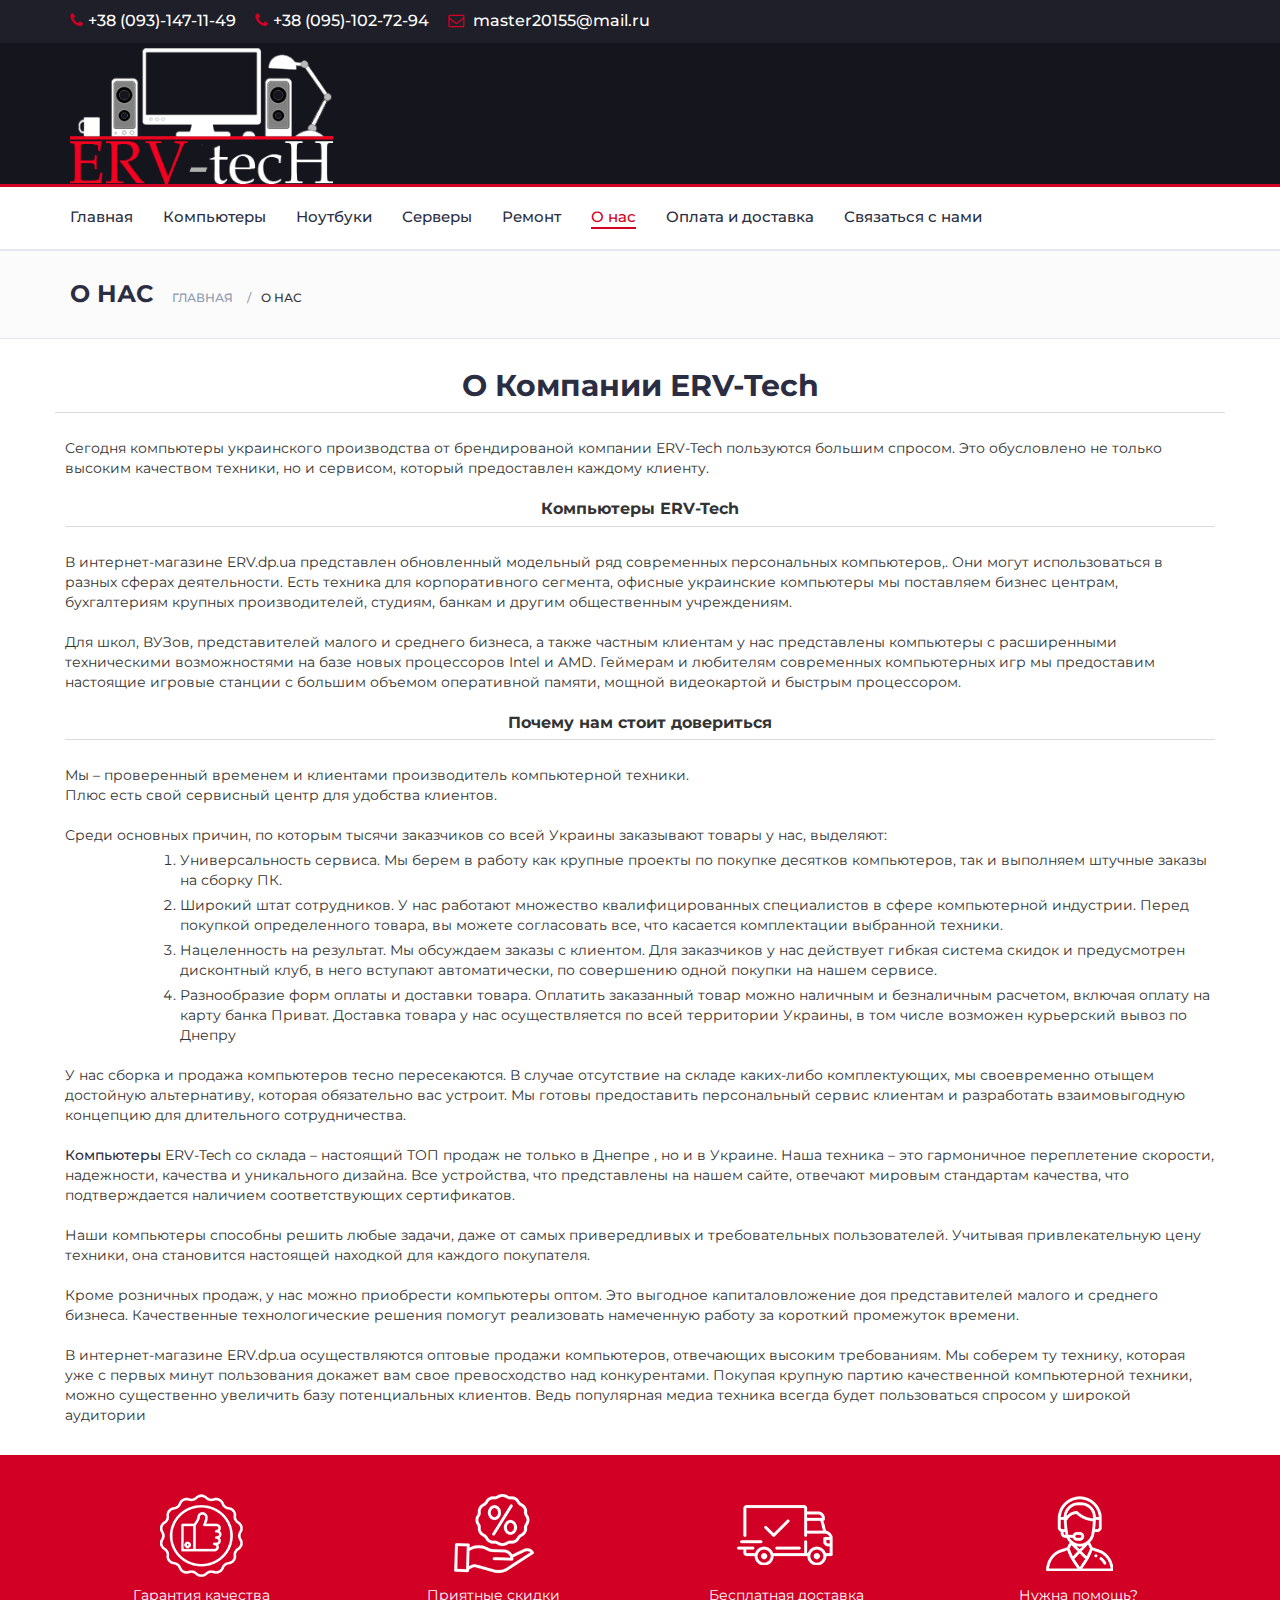
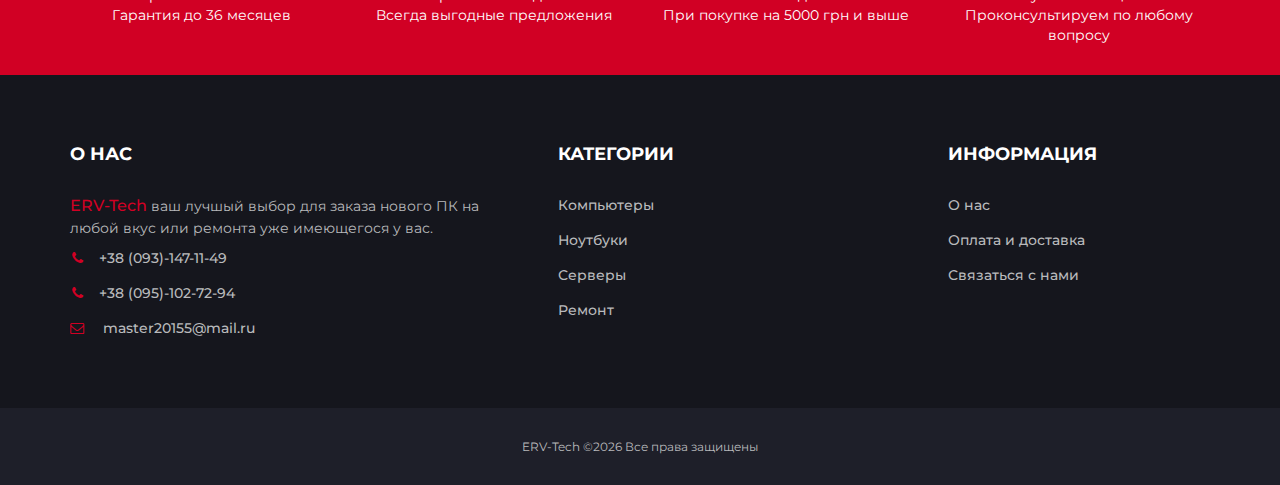
<file: about.html>
<!DOCTYPE html>
<html lang="ru">
<head>
    <meta charset="utf-8">
    <meta http-equiv="X-UA-Compatible" content="IE=edge">
    <meta name="viewport" content="width=device-width, initial-scale=1">
    <!-- The above 3 meta tags *must* come first in the head; any other head content must come *after* these tags -->

    <title>Компьютерный магазин | О нас | ERV-Tech</title>


    <!-- Google font -->
    <link href="https://fonts.googleapis.com/css?family=Montserrat:400,500,700" rel="stylesheet">

    <!-- Bootstrap -->
    <link type="text/css" rel="stylesheet" href="css/bootstrap.min.css"/>

    <!-- Slick -->
    <link type="text/css" rel="stylesheet" href="css/slick.css"/>
    <link type="text/css" rel="stylesheet" href="css/slick-theme.css"/>

    <!-- nouislider -->
    <link type="text/css" rel="stylesheet" href="css/nouislider.min.css"/>

    <!-- Font Awesome Icon -->
    <link rel="stylesheet" href="css/font-awesome.min.css">

    <!-- Custom stlylesheet -->
    <link type="text/css" rel="stylesheet" href="css/style.css"/>

    <link rel="shortcut icon" href="./img/website_logo.png" type="image/x-icon">

    <meta name="description" content="ERV-Tech (ERV) - компьютерный магазин. Подробная информация о компании"/>

    <meta name="keywords" content="ERV, ERV-Tech, ERV.dp.ua, компьютер, компьютера, игровые пк, игровые компы, игровые компьютера, офисный пк, офисный компьютер, компьютера на заказ,с борки пк, компьютер для вас, компьютера на любой вкус, бюджетный пк, б.у пк, б.у компьютера, бюджетные компьютера, топовые компьютера, игровые станции, игровые машины, пк всем,нужен пк, компьютера для дома и работы, компьютера 2020, компьютера 2021, pc top, pc new, хит продаж пк, крутые пк,с обрать компьютер. Ноутбуки,
Офисный ноутбук, игровой ноутбук, ультрабук, нетбук, Asus, Hp, Acer, Lenovo, msi, игровые компьютера Днепр, игровые компьютеры Украина, компьютера Днепр, собрать пк днепр, pc dnepr, ноутбуки днепр, игровые ноутбуки днепр, офисные ноутбуки днепр. Ремонт, ремонт пк, ремонт ноутбуков, ремонт компьютеров, ремонт комплектующих,диагностика пк, диагностика ноутбуков, чистка пк, чистка ноутбуков, восстановление  данных, сервисный центр, dnepr ремонт, pchellp, сервис, серверы.
Серверы на заказ.
Настройка пк, настройка ноутбуков,
Windows, Windows 10, Windows 7
Ремонт ноутбуков ERV-Tech
Ремонт компьютеров ERV-Tech
Продажа ноутбуков ERV-Tech
Продажа компьютеров  ERV-Tech
Продажа серверов ERV-Tech
Диагностика  ERV-Tech
Сборка компьютера  ERV-Tech">
    <!-- HTML5 shim and Respond.js for IE8 support of HTML5 elements and media queries -->
    <!-- WARNING: Respond.js doesn't work if you view the page via file:// -->
    <!--[if lt IE 9]>
    <script src="https://oss.maxcdn.com/html5shiv/3.7.3/html5shiv.min.js"></script>
    <script src="https://oss.maxcdn.com/respond/1.4.2/respond.min.js"></script>
    <![endif]-->

</head>
<body>
<!-- HEADER -->
<header>
    <!-- TOP HEADER -->
    <div id="top-header">
        <div class="container">
            <ul class="header-links pull-left">
                <li><a><i class="fa fa-phone"></i>+38 (093)-147-11-49</a></li>
                <li><a><i class="fa fa-phone"></i>+38 (095)-102-72-94</a></li>
                <li><a><i class="fa fa-envelope-o"></i> master20155@mail.ru</a></li>
            </ul>
        </div>
    </div>
    <!-- /TOP HEADER -->

    <!-- MAIN HEADER -->
    <div id="header">
        <!-- container -->
        <div class="container">
            <!-- row -->
            <div class="row">
                <!-- LOGO -->
                <div class="header-logo-col col-md-3 col-sm-4 col-xs-5">
                    <div class="header-logo">
                        <a href="./" class="logo">
                            <img src="./img/logo.png" alt="">
                        </a>
                    </div>
                </div>
                <!-- /LOGO -->
                <!-- ACCOUNT -->
                <div class="col-md-0">
                    <div class="header-ctn">
                        <!-- Menu Toogle -->
                        <div class="menu-toggle">
                            <a href="#">
                                <i class="fa fa-bars"></i>
                            </a>
                        </div>
                        <!-- /Menu Toogle -->
                    </div>
                </div>
                <!-- /ACCOUNT -->
            </div>
            <!-- row -->
        </div>
        <!-- container -->
    </div>
    <!-- /MAIN HEADER -->
</header>
<!-- /HEADER -->

<!-- NAVIGATION -->
<nav id="navigation">
    <!-- container -->
    <div class="container">
        <!-- responsive-nav -->
        <div id="responsive-nav">
            <!-- NAV -->
            <ul class="main-nav nav navbar-nav">
                <li><a href="./">Главная</a></li>
                <li><a href="./pc.html">Компьютеры</a></li>
                <li><a href="./laptops.html">Ноутбуки</a></li>
                <li><a href="./servers.html">Серверы</a></li>
                <li><a href="./repair.html">Ремонт</a></li>
                <li class="active"><a href="./about.html">О нас</a></li>
                <li><a href="./payment.html">Оплата и доставка</a></li>
                <li><a href="./contact.html">Связаться с нами</a></li>
            </ul>
            <!-- /NAV -->
        </div>
        <!-- /responsive-nav -->
    </div>
    <!-- /container -->
</nav>
<!-- /NAVIGATION -->

<!-- BREADCRUMB -->
<div id="breadcrumb" class="section">
    <!-- container -->
    <div class="container">
        <!-- row -->
        <div class="row">
            <div class="col-md-12">
                <h1 class="breadcrumb-header">О нас</h1>
                <ul class="breadcrumb-tree">
                    <li><a href="./">Главная</a></li>
                    <li class="active">о нас</li>
                </ul>
            </div>
        </div>
        <!-- /row -->
    </div>
    <!-- /container -->
</div>
<!-- /BREADCRUMB -->

<!-- SECTION -->
<div class="section">
    <!-- container -->
    <div class="container">
        <!-- row -->
        <div class="row">
            <div class="description-title col-12">
                <h2>О Компании ЕRV-Tech</h2>
            </div>
            <div class="about-description col-12">
                Сегодня компьютеры украинского производства от брендированой компании ЕRV-Tech пользуются большим
                спросом. Это обусловлено не только высоким качеством техники, но и сервисом, который предоставлен
                каждому клиенту.
                <br>
                <div class="description-title col-12">
                    <span class="subtitle">Компьютеры ЕRV-Tech</span>
                </div>
                В интернет-магазине ERV.dp.ua представлен обновленный модельный ряд современных персональных компьютеров,.
                Они могут использоваться в разных сферах деятельности. Есть техника для корпоративного сегмента, офисные
                украинские компьютеры мы поставляем бизнес центрам, бухгалтериям крупных производителей, студиям, банкам
                и другим общественным учреждениям.
                <br><br>
                Для школ, ВУЗов, представителей малого и среднего бизнеса, а также частным клиентам у нас представлены
                компьютеры с расширенными техническими возможностями на базе новых процессоров Intel и AMD. Геймерам и
                любителям современных компьютерных игр мы предоставим настоящие игровые станции с большим объемом
                оперативной памяти, мощной видеокартой и быстрым процессором.
                <br>
                <div class="description-title col-12">
                    <span class="subtitle">Почему нам стоит довериться</span>
                </div>
                Мы – проверенный временем и клиентами производитель компьютерной техники.
                <br>
                Плюс есть свой сервисный центр для удобства клиентов.
                <br><br>
                Среди основных причин, по которым тысячи заказчиков со всей Украины заказывают товары у нас, выделяют:
                <ol type="1" class="about-ol">
                    <li>Универсальность сервиса. Мы берем в работу как крупные проекты по покупке десятков компьютеров,
                        так и выполняем штучные заказы на сборку ПК.
                    </li>
                    <li>Широкий штат сотрудников. У нас работают множество квалифицированных специалистов в сфере
                        компьютерной индустрии. Перед покупкой определенного товара, вы можете согласовать все, что
                        касается комплектации выбранной техники.
                    </li>
                    <li>Нацеленность на результат. Мы обсуждаем заказы с клиентом. Для заказчиков у нас действует гибкая
                        система скидок и предусмотрен дисконтный клуб, в него вступают автоматически, по совершению
                        одной покупки на нашем сервисе.
                    </li>
                    <li>Разнообразие форм оплаты и доставки товара. Оплатить заказанный товар можно наличным и
                        безналичным расчетом, включая оплату на карту банка Приват. Доставка товара у нас осуществляется
                        по всей территории Украины, в том числе возможен курьерский вывоз по Днепру
                    </li>
                </ol>
                <br>
                У нас сборка и продажа компьютеров тесно пересекаются. В случае отсутствие на складе каких-либо
                комплектующих, мы своевременно отыщем достойную альтернативу, которая обязательно вас устроит. Мы готовы
                предоставить персональный сервис клиентам и разработать взаимовыгодную концепцию для длительного
                сотрудничества.
                <br><br>
                <a href="pc.html">Компьютеры</a> ЕRV-Tech со склада – настоящий ТОП продаж не только в Днепре , но
                и в Украине. Наша техника – это гармоничное переплетение скорости, надежности, качества и уникального
                дизайна. Все устройства, что представлены на нашем сайте, отвечают мировым стандартам качества, что
                подтверждается наличием соответствующих сертификатов.
                <br><br>
                Наши компьютеры способны решить любые задачи, даже от самых привередливых и требовательных
                пользователей. Учитывая привлекательную цену техники, она становится настоящей находкой для каждого
                покупателя.
                <br><br>
                Кроме розничных продаж, у нас можно приобрести компьютеры оптом. Это выгодное капиталовложение доя
                представителей малого и среднего бизнеса. Качественные технологические решения помогут реализовать
                намеченную работу за короткий промежуток времени.
                <br><br>
                В интернет-магазине ERV.dp.ua осуществляются оптовые продажи компьютеров, отвечающих высоким требованиям.
                Мы соберем ту технику, которая уже с первых минут пользования докажет вам свое превосходство над
                конкурентами. Покупая крупную партию качественной компьютерной техники, можно существенно увеличить базу
                потенциальных клиентов. Ведь популярная медиа техника всегда будет пользоваться спросом у широкой
                аудитории
                <br>
            </div>
        </div>
        <!-- /row -->
    </div>
    <!-- /container -->
</div>
<!-- /SECTION -->

<!-- SECTION -->
<div class="section section-contact">
    <!-- container -->
    <div class="container">
        <!-- row -->
        <div class="row row-contact">
            <div class="col-sm-3 contact-item">
                <img src="./img/contact_us/1_1.png" alt="Гарантия качества">
                <div class="bottom-panel-text">Гарантия качества</div>
                <div class="bottom-panel-text">Гарантия до 36 месяцев</div>
            </div>
            <div class="col-sm-3 contact-item">
                <img src="./img/contact_us/1_2.png" alt="Приятные скидки">
                <div class="bottom-panel-text">Приятные скидки</div>
                <div class="bottom-panel-text">Всегда выгодные предложения</div>
            </div>
            <div class="col-sm-3 contact-item">
                <img src="./img/contact_us/1_3.png" alt="Приятные скидки">
                <div class="bottom-panel-text">Бесплатная доставка</div>
                <div class="bottom-panel-text">При покупке на 5000 грн и выше</div>
            </div>
            <div class="col-sm-3 contact-item">
                <img src="./img/contact_us/1_4.png" alt="Нужна помощь?">
                <div class="bottom-panel-text">Нужна помощь?</div>
                <div class="bottom-panel-text">Проконсультируем по любому вопросу</div>
            </div>
        </div>
        <!-- /row -->
    </div>
    <!-- /container -->
</div>
<!-- /SECTION -->

<!-- FOOTER -->
<footer id="footer">
    <!-- top footer -->
    <div class="section">
        <!-- container -->
        <div class="container">
            <!-- row -->
            <div class="row">
                <div class="col-sm-5">
                    <div class="footer">
                        <h3 class="footer-title">О нас</h3>
                        <p><a class="footer-title-link">ERV-Tech</a> ваш лучшый выбор для заказа нового ПК на любой вкус
                            или ремонта уже имеющегося у вас.</p>
                        <ul class="footer-links">
                            <li><a><i class="fa fa-phone"></i>+38 (093)-147-11-49</a></li>
                            <li><a><i class="fa fa-phone"></i>+38 (095)-102-72-94</a></li>
                            <li><a><i class="fa fa-envelope-o"></i> master20155@mail.ru</a></li>
                        </ul>
                    </div>
                </div>

                <div class="col-sm-4">
                    <div class="footer">
                        <h3 class="footer-title">Категории</h3>
                        <ul class="footer-links">
                            <li><a href="./pc.html">Компьютеры</a></li>
                            <li><a href="./laptops.html">Ноутбуки</a></li>
                            <li><a href="./servers.html">Серверы</a></li>
                            <li><a href="./repair.html">Ремонт</a></li>
                        </ul>
                    </div>
                </div>

                <div class="clearfix visible-xs"></div>

                <div class="col-sm-3">
                    <div class="footer">
                        <h3 class="footer-title">Информация</h3>
                        <ul class="footer-links">
                            <li><a href="./about.html">О нас</a></li>
                            <li><a href="./payment.html">Оплата и доставка</a></li>
                            <li><a href="./contact.html">Связаться с нами</a></li>
                        </ul>
                    </div>
                </div>

            </div>
            <!-- /row -->
        </div>
        <!-- /container -->
    </div>
    <!-- /top footer -->

    <!-- bottom footer -->
    <div id="bottom-footer" class="section">
        <div class="container">
            <!-- row -->
            <div class="row">
                <div class="col-md-12 text-center">
							<span class="copyright">
								ERV-Tech &copy;<script>document.write(new Date().getFullYear());</script> Все права защищены
							</span>
                </div>
            </div>
            <!-- /row -->
        </div>
        <!-- /container -->
    </div>
    <!-- /bottom footer -->
</footer>
<!-- /FOOTER -->

<!-- jQuery Plugins -->
<script src="js/jquery.min.js"></script>
<script src="js/bootstrap.min.js"></script>
<script src="js/slick.min.js"></script>
<script src="js/nouislider.min.js"></script>
<script src="js/jquery.zoom.min.js"></script>
<script src="js/main.js"></script>

</body>
</html>
</file>
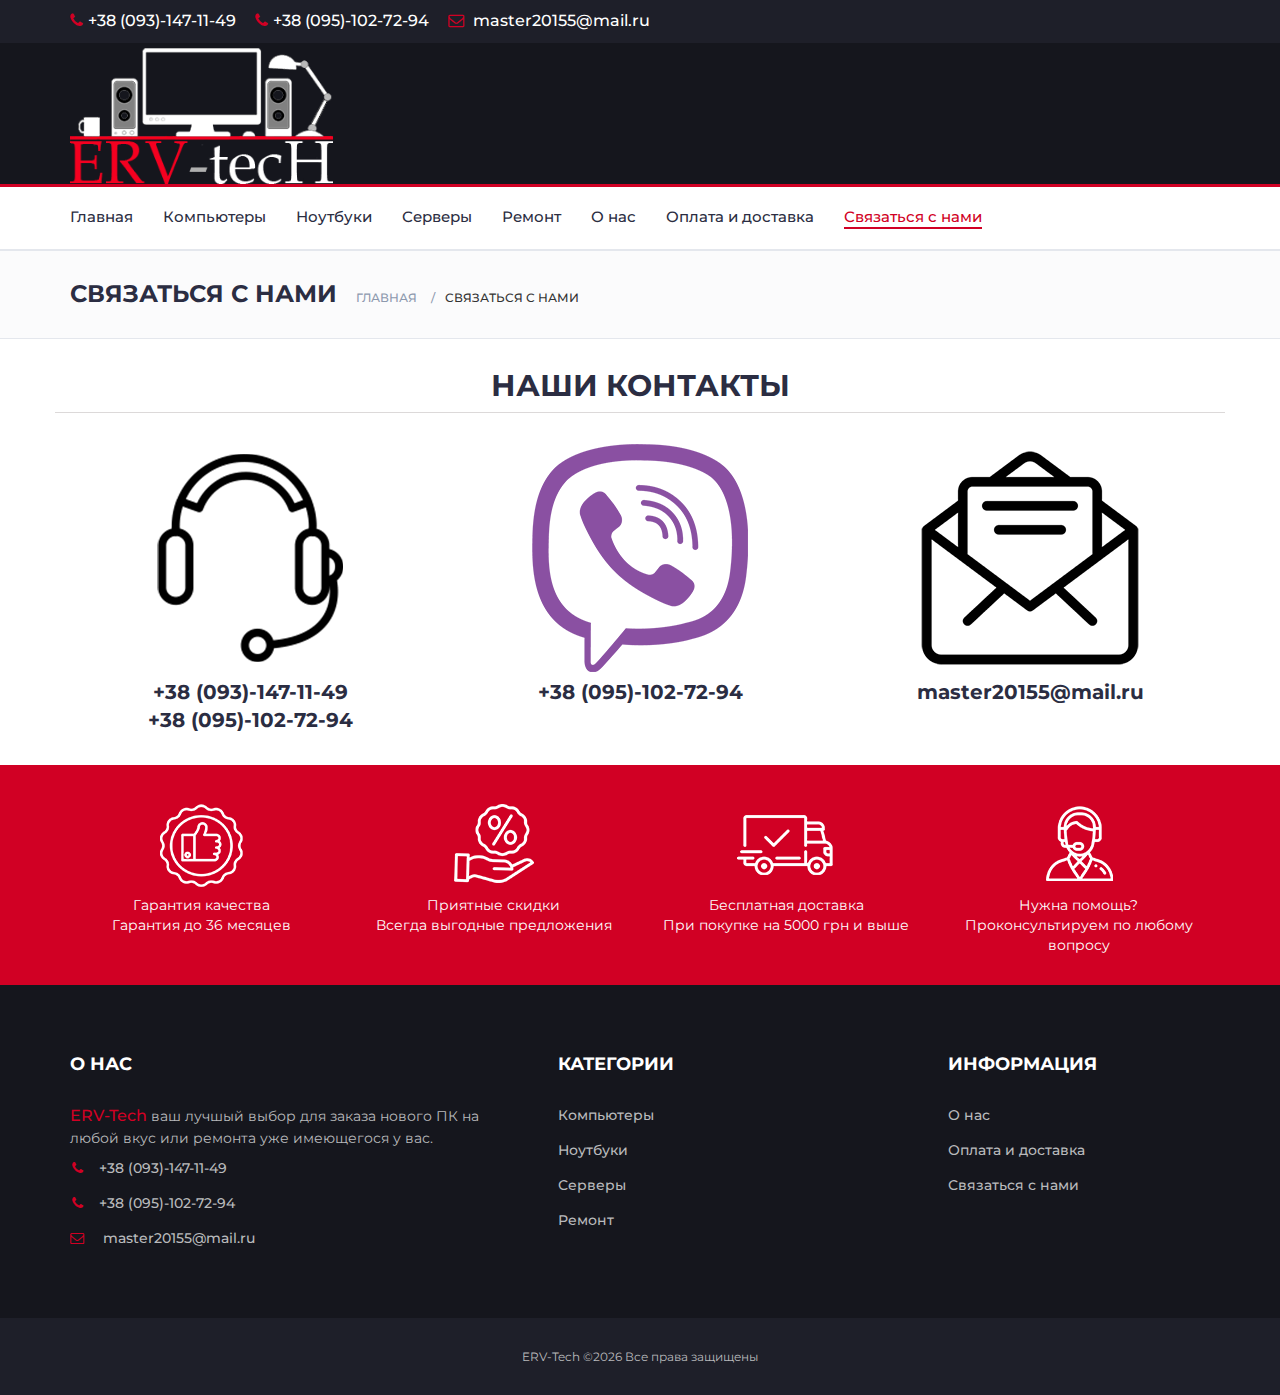
<file: contact.html>
<!DOCTYPE html>
<html lang="ru">
<head>
    <meta charset="utf-8">
    <meta http-equiv="X-UA-Compatible" content="IE=edge">
    <meta name="viewport" content="width=device-width, initial-scale=1">
    <!-- The above 3 meta tags *must* come first in the head; any other head content must come *after* these tags -->

    <title>Компьютерный магазин | Связаться с нами | ERV-Tech</title>

    <!-- Google font -->
    <link href="https://fonts.googleapis.com/css?family=Montserrat:400,500,700" rel="stylesheet">

    <!-- Bootstrap -->
    <link type="text/css" rel="stylesheet" href="css/bootstrap.min.css"/>

    <!-- Slick -->
    <link type="text/css" rel="stylesheet" href="css/slick.css"/>
    <link type="text/css" rel="stylesheet" href="css/slick-theme.css"/>

    <!-- nouislider -->
    <link type="text/css" rel="stylesheet" href="css/nouislider.min.css"/>

    <!-- Font Awesome Icon -->
    <link rel="stylesheet" href="css/font-awesome.min.css">

    <!-- Custom stlylesheet -->
    <link type="text/css" rel="stylesheet" href="css/style.css"/>

    <link rel="shortcut icon" href="./img/website_logo.png" type="image/x-icon">

    <meta name="description" content="ERV-Tech (ERV) - компьютерный магазин. Наши контакты. Как с нами связаться"/>

    <meta name="keywords" content="ERV, ERV-Tech, ERV.dp.ua, компьютер, компьютера, игровые пк, игровые компы, игровые компьютера, офисный пк, офисный компьютер, компьютера на заказ,с борки пк, компьютер для вас, компьютера на любой вкус, бюджетный пк, б.у пк, б.у компьютера, бюджетные компьютера, топовые компьютера, игровые станции, игровые машины, пк всем,нужен пк, компьютера для дома и работы, компьютера 2020, компьютера 2021, pc top, pc new, хит продаж пк, крутые пк,с обрать компьютер. Ноутбуки,
Офисный ноутбук, игровой ноутбук, ультрабук, нетбук, Asus, Hp, Acer, Lenovo, msi, игровые компьютера Днепр, игровые компьютеры Украина, компьютера Днепр, собрать пк днепр, pc dnepr, ноутбуки днепр, игровые ноутбуки днепр, офисные ноутбуки днепр. Ремонт, ремонт пк, ремонт ноутбуков, ремонт компьютеров, ремонт комплектующих,диагностика пк, диагностика ноутбуков, чистка пк, чистка ноутбуков, восстановление  данных, сервисный центр, dnepr ремонт, pchellp, сервис, серверы.
Серверы на заказ.
Настройка пк, настройка ноутбуков,
Windows, Windows 10, Windows 7
Ремонт ноутбуков ERV-Tech
Ремонт компьютеров ERV-Tech
Продажа ноутбуков ERV-Tech
Продажа компьютеров  ERV-Tech
Продажа серверов ERV-Tech
Диагностика  ERV-Tech
Сборка компьютера  ERV-Tech">
    <!-- HTML5 shim and Respond.js for IE8 support of HTML5 elements and media queries -->
    <!-- WARNING: Respond.js doesn't work if you view the page via file:// -->
    <!--[if lt IE 9]>
    <script src="https://oss.maxcdn.com/html5shiv/3.7.3/html5shiv.min.js"></script>
    <script src="https://oss.maxcdn.com/respond/1.4.2/respond.min.js"></script>
    <![endif]-->

</head>
<body>
<!-- HEADER -->
<header>
    <!-- TOP HEADER -->
    <div id="top-header">
        <div class="container">
            <ul class="header-links pull-left">
                <li><a><i class="fa fa-phone"></i>+38 (093)-147-11-49</a></li>
                <li><a><i class="fa fa-phone"></i>+38 (095)-102-72-94</a></li>
                <li><a><i class="fa fa-envelope-o"></i> master20155@mail.ru</a></li>
            </ul>
        </div>
    </div>
    <!-- /TOP HEADER -->

    <!-- MAIN HEADER -->
    <div id="header">
        <!-- container -->
        <div class="container">
            <!-- row -->
            <div class="row">
                <!-- LOGO -->
                <div class="header-logo-col col-md-3 col-sm-4 col-xs-5">
                    <div class="header-logo">
                        <a href="./" class="logo">
                            <img src="./img/logo.png" alt="">
                        </a>
                    </div>
                </div>
                <!-- /LOGO -->
                <!-- ACCOUNT -->
                <div class="col-md-0">
                    <div class="header-ctn">
                        <!-- Menu Toogle -->
                        <div class="menu-toggle">
                            <a href="#">
                                <i class="fa fa-bars"></i>
                            </a>
                        </div>
                        <!-- /Menu Toogle -->
                    </div>
                </div>
                <!-- /ACCOUNT -->
            </div>
            <!-- row -->
        </div>
        <!-- container -->
    </div>
    <!-- /MAIN HEADER -->
</header>
<!-- /HEADER -->

<!-- NAVIGATION -->
<nav id="navigation">
    <!-- container -->
    <div class="container">
        <!-- responsive-nav -->
        <div id="responsive-nav">
            <!-- NAV -->
            <ul class="main-nav nav navbar-nav">
                <li><a href="./">Главная</a></li>
                <li><a href="./pc.html">Компьютеры</a></li>
                <li><a href="./laptops.html">Ноутбуки</a></li>
                <li><a href="./servers.html">Серверы</a></li>
                <li><a href="./repair.html">Ремонт</a></li>
                <li><a href="./about.html">О нас</a></li>
                <li><a href="./payment.html">Оплата и доставка</a></li>
                <li class="active"><a href="./contact.html">Связаться с нами</a></li>
            </ul>
            <!-- /NAV -->
        </div>
        <!-- /responsive-nav -->
    </div>
    <!-- /container -->
</nav>
<!-- /NAVIGATION -->

<!-- BREADCRUMB -->
<div id="breadcrumb" class="section">
    <!-- container -->
    <div class="container">
        <!-- row -->
        <div class="row">
            <div class="col-md-12">
                <h1 class="breadcrumb-header">связаться с нами</h1>
                <ul class="breadcrumb-tree">
                    <li><a href="./">Главная</a></li>
                    <li class="active">связаться с нами</li>
                </ul>
            </div>
        </div>
        <!-- /row -->
    </div>
    <!-- /container -->
</div>
<!-- /BREADCRUMB -->

<!-- SECTION -->
<div class="section">
    <!-- container -->
    <div class="container">
        <!-- row -->
        <div class="row row-contact">
            <div class="description-title col-12">
                <h2>НАШИ КОНТАКТЫ</h2>
            </div>
            <div class="col-sm-4 contact-item">
                <img src="./img/contact_us/telephone.png" alt="Телефон">
                <div class="contact-description"><a>+38 (093)-147-11-49</a></div>
                <div class="contact-description"><a>+38 (095)-102-72-94</a></div>
            </div>
            <div class="col-sm-4 contact-item">
                <img src="./img/contact_us/viber.png" alt="Телефон">
                <div class="contact-description"><a>+38 (095)-102-72-94</a></div>
            </div>
            <div class="col-sm-4 contact-item">
                <img src="./img/contact_us/email.png" alt="Почта">
                <div class="contact-description"><a>master20155@mail.ru</a></div>
            </div>
        </div>
        <!-- /row -->
    </div>
    <!-- /container -->
</div>
<!-- /SECTION -->

<!-- SECTION -->
<div class="section section-contact">
    <!-- container -->
    <div class="container">
        <!-- row -->
        <div class="row row-contact">
            <div class="col-sm-3 contact-item">
                <img src="./img/contact_us/1_1.png" alt="Гарантия качества">
                <div class="bottom-panel-text">Гарантия качества</div>
                <div class="bottom-panel-text">Гарантия до 36 месяцев</div>
            </div>
            <div class="col-sm-3 contact-item">
                <img src="./img/contact_us/1_2.png" alt="Приятные скидки">
                <div class="bottom-panel-text">Приятные скидки</div>
                <div class="bottom-panel-text">Всегда выгодные предложения</div>
            </div>
            <div class="col-sm-3 contact-item">
                <img src="./img/contact_us/1_3.png" alt="Приятные скидки">
                <div class="bottom-panel-text">Бесплатная доставка</div>
                <div class="bottom-panel-text">При покупке на 5000 грн и выше</div>
            </div>
            <div class="col-sm-3 contact-item">
                <img src="./img/contact_us/1_4.png" alt="Нужна помощь?">
                <div class="bottom-panel-text">Нужна помощь?</div>
                <div class="bottom-panel-text">Проконсультируем по любому вопросу</div>
            </div>
        </div>
        <!-- /row -->
    </div>
    <!-- /container -->
</div>
<!-- /SECTION -->

<!-- FOOTER -->
<footer id="footer">
    <!-- top footer -->
    <div class="section">
        <!-- container -->
        <div class="container">
            <!-- row -->
            <div class="row">
                <div class="col-sm-5">
                    <div class="footer">
                        <h3 class="footer-title">О нас</h3>
                        <p><a class="footer-title-link">ERV-Tech</a> ваш лучшый выбор для заказа нового ПК на любой вкус
                            или ремонта уже имеющегося у вас.</p>
                        <ul class="footer-links">
                            <li><a><i class="fa fa-phone"></i>+38 (093)-147-11-49</a></li>
                            <li><a><i class="fa fa-phone"></i>+38 (095)-102-72-94</a></li>
                            <li><a><i class="fa fa-envelope-o"></i> master20155@mail.ru</a></li>
                        </ul>
                    </div>
                </div>

                <div class="col-sm-4">
                    <div class="footer">
                        <h3 class="footer-title">Категории</h3>
                        <ul class="footer-links">
                            <li><a href="./pc.html">Компьютеры</a></li>
                            <li><a href="./laptops.html">Ноутбуки</a></li>
                            <li><a href="./servers.html">Серверы</a></li>
                            <li><a href="./repair.html">Ремонт</a></li>
                        </ul>
                    </div>
                </div>

                <div class="clearfix visible-xs"></div>

                <div class="col-sm-3">
                    <div class="footer">
                        <h3 class="footer-title">Информация</h3>
                        <ul class="footer-links">
                            <li><a href="./about.html">О нас</a></li>
                            <li><a href="./payment.html">Оплата и доставка</a></li>
                            <li><a href="./contact.html">Связаться с нами</a></li>
                        </ul>
                    </div>
                </div>

            </div>
            <!-- /row -->
        </div>
        <!-- /container -->
    </div>
    <!-- /top footer -->

    <!-- bottom footer -->
    <div id="bottom-footer" class="section">
        <div class="container">
            <!-- row -->
            <div class="row">
                <div class="col-md-12 text-center">
							<span class="copyright">
								ERV-Tech &copy;<script>document.write(new Date().getFullYear());</script> Все права защищены
							</span>
                </div>
            </div>
            <!-- /row -->
        </div>
        <!-- /container -->
    </div>
    <!-- /bottom footer -->
</footer>
<!-- /FOOTER -->

<!-- jQuery Plugins -->
<script src="js/jquery.min.js"></script>
<script src="js/bootstrap.min.js"></script>
<script src="js/slick.min.js"></script>
<script src="js/nouislider.min.js"></script>
<script src="js/jquery.zoom.min.js"></script>
<script src="js/main.js"></script>

</body>
</html>
</file>
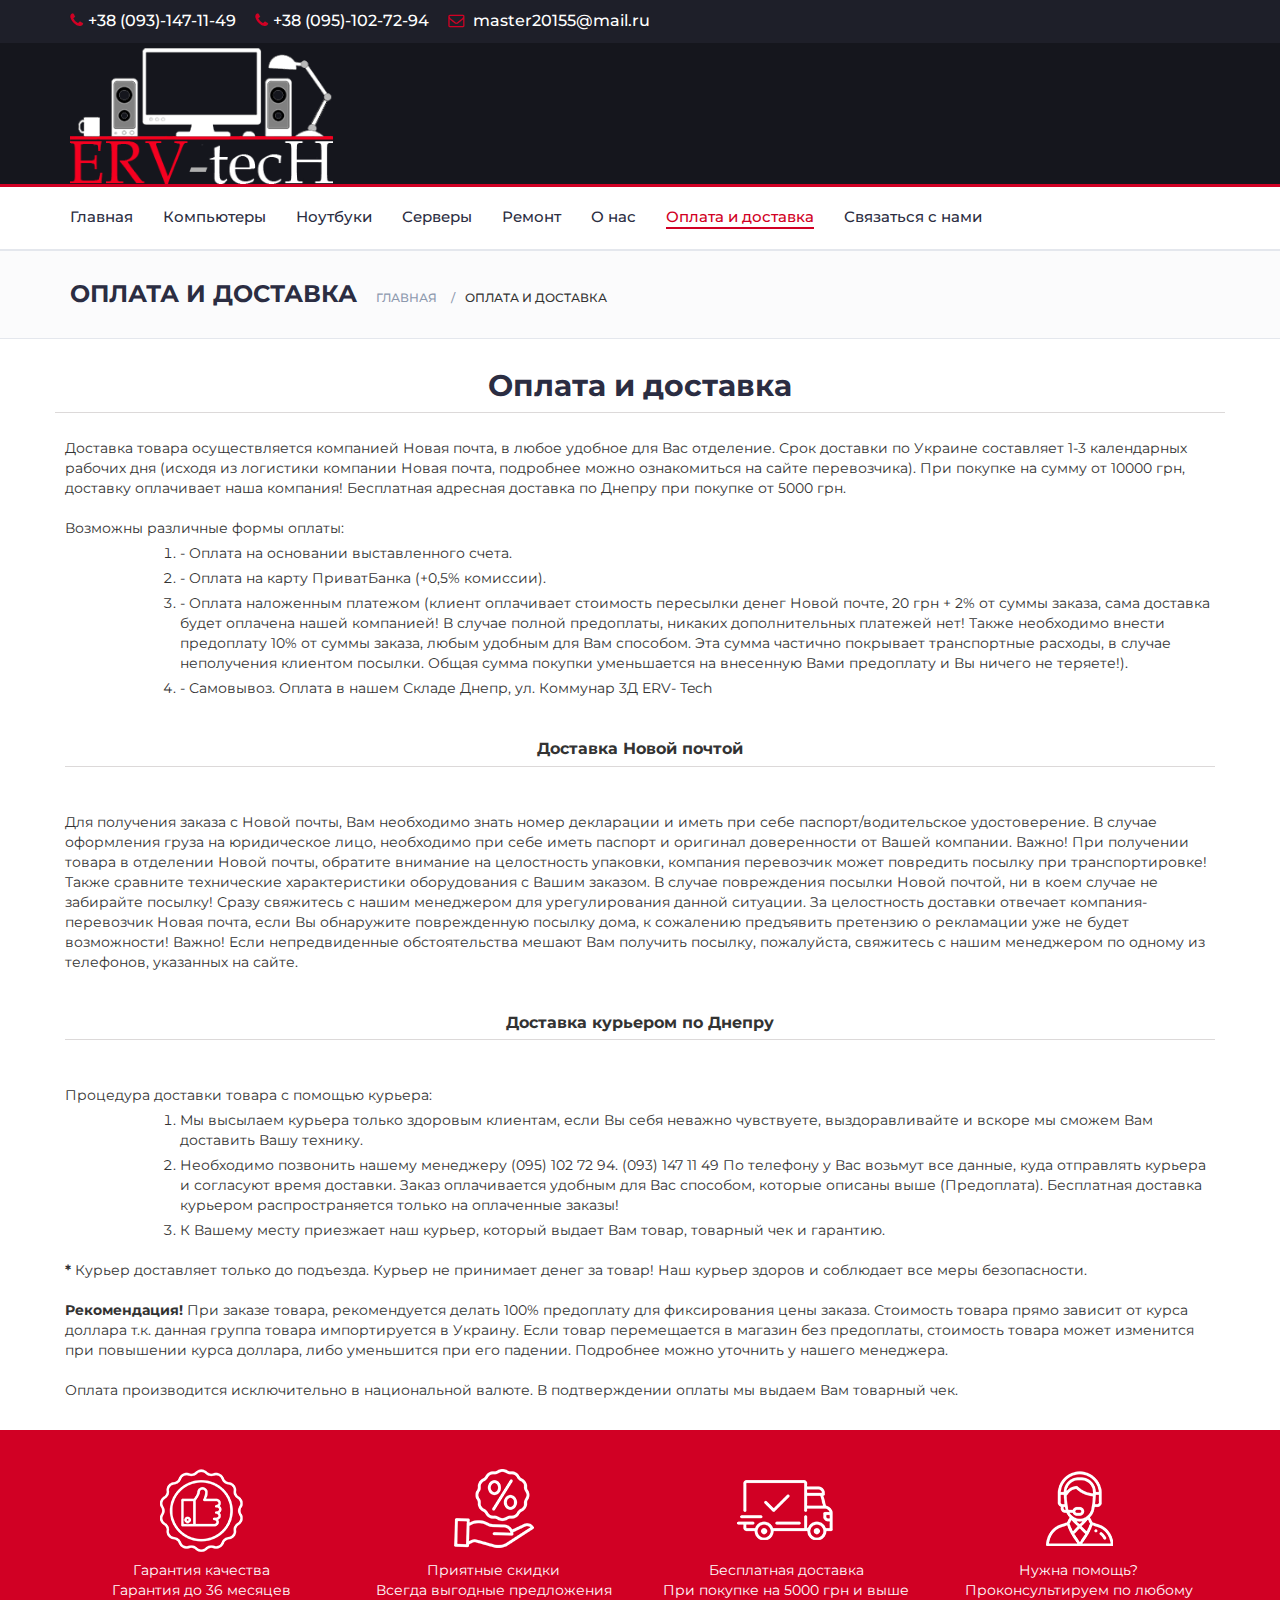
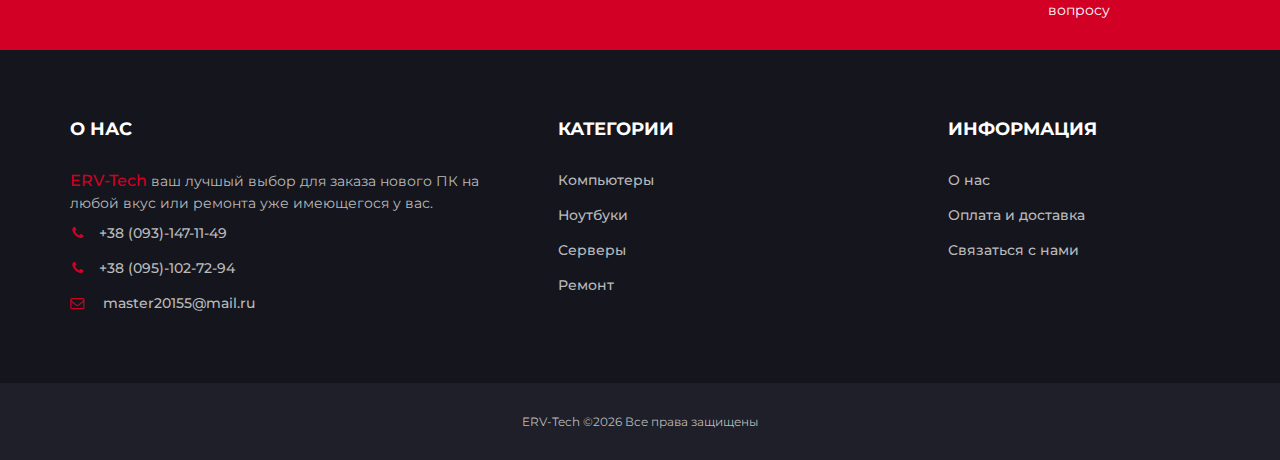
<file: payment.html>
<!DOCTYPE html>
<html lang="ru">
<head>
    <meta charset="utf-8">
    <meta http-equiv="X-UA-Compatible" content="IE=edge">
    <meta name="viewport" content="width=device-width, initial-scale=1">
    <!-- The above 3 meta tags *must* come first in the head; any other head content must come *after* these tags -->

    <title>Компьютерный магазин | Оплата и доставка | ERV-Tech</title>


    <!-- Google font -->
    <link href="https://fonts.googleapis.com/css?family=Montserrat:400,500,700" rel="stylesheet">

    <!-- Bootstrap -->
    <link type="text/css" rel="stylesheet" href="css/bootstrap.min.css"/>

    <!-- Slick -->
    <link type="text/css" rel="stylesheet" href="css/slick.css"/>
    <link type="text/css" rel="stylesheet" href="css/slick-theme.css"/>

    <!-- nouislider -->
    <link type="text/css" rel="stylesheet" href="css/nouislider.min.css"/>

    <!-- Font Awesome Icon -->
    <link rel="stylesheet" href="css/font-awesome.min.css">

    <!-- Custom stlylesheet -->
    <link type="text/css" rel="stylesheet" href="css/style.css"/>

    <link rel="shortcut icon" href="./img/website_logo.png" type="image/x-icon">

    <meta name="description" content="ERV-Tech (ERV) - компьютерный магазин. Информация об оплате и доставке наших товаров и услуг"/>

    <meta name="keywords" content="ERV, ERV-Tech, ERV.dp.ua, компьютер, компьютера, игровые пк, игровые компы, игровые компьютера, офисный пк, офисный компьютер, компьютера на заказ,с борки пк, компьютер для вас, компьютера на любой вкус, бюджетный пк, б.у пк, б.у компьютера, бюджетные компьютера, топовые компьютера, игровые станции, игровые машины, пк всем,нужен пк, компьютера для дома и работы, компьютера 2020, компьютера 2021, pc top, pc new, хит продаж пк, крутые пк,с обрать компьютер. Ноутбуки,
Офисный ноутбук, игровой ноутбук, ультрабук, нетбук, Asus, Hp, Acer, Lenovo, msi, игровые компьютера Днепр, игровые компьютеры Украина, компьютера Днепр, собрать пк днепр, pc dnepr, ноутбуки днепр, игровые ноутбуки днепр, офисные ноутбуки днепр. Ремонт, ремонт пк, ремонт ноутбуков, ремонт компьютеров, ремонт комплектующих,диагностика пк, диагностика ноутбуков, чистка пк, чистка ноутбуков, восстановление  данных, сервисный центр, dnepr ремонт, pchellp, сервис, серверы.
Серверы на заказ.
Настройка пк, настройка ноутбуков,
Windows, Windows 10, Windows 7
Ремонт ноутбуков ERV-Tech
Ремонт компьютеров ERV-Tech
Продажа ноутбуков ERV-Tech
Продажа компьютеров  ERV-Tech
Продажа серверов ERV-Tech
Диагностика  ERV-Tech
Сборка компьютера  ERV-Tech">
    <!-- HTML5 shim and Respond.js for IE8 support of HTML5 elements and media queries -->
    <!-- WARNING: Respond.js doesn't work if you view the page via file:// -->
    <!--[if lt IE 9]>
    <script src="https://oss.maxcdn.com/html5shiv/3.7.3/html5shiv.min.js"></script>
    <script src="https://oss.maxcdn.com/respond/1.4.2/respond.min.js"></script>
    <![endif]-->

</head>
<body>
<!-- HEADER -->
<header>
    <!-- TOP HEADER -->
    <div id="top-header">
        <div class="container">
            <ul class="header-links pull-left">
                <li><a><i class="fa fa-phone"></i>+38 (093)-147-11-49</a></li>
                <li><a><i class="fa fa-phone"></i>+38 (095)-102-72-94</a></li>
                <li><a><i class="fa fa-envelope-o"></i> master20155@mail.ru</a></li>
            </ul>
        </div>
    </div>
    <!-- /TOP HEADER -->

    <!-- MAIN HEADER -->
    <div id="header">
        <!-- container -->
        <div class="container">
            <!-- row -->
            <div class="row">
                <!-- LOGO -->
                <div class="header-logo-col col-md-3 col-sm-4 col-xs-5">
                    <div class="header-logo">
                        <a href="./" class="logo">
                            <img src="./img/logo.png" alt="">
                        </a>
                    </div>
                </div>
                <!-- /LOGO -->
                <!-- ACCOUNT -->
                <div class="col-md-0">
                    <div class="header-ctn">
                        <!-- Menu Toogle -->
                        <div class="menu-toggle">
                            <a href="#">
                                <i class="fa fa-bars"></i>
                            </a>
                        </div>
                        <!-- /Menu Toogle -->
                    </div>
                </div>
                <!-- /ACCOUNT -->
            </div>
            <!-- row -->
        </div>
        <!-- container -->
    </div>
    <!-- /MAIN HEADER -->
</header>
<!-- /HEADER -->

<!-- NAVIGATION -->
<nav id="navigation">
    <!-- container -->
    <div class="container">
        <!-- responsive-nav -->
        <div id="responsive-nav">
            <!-- NAV -->
            <ul class="main-nav nav navbar-nav">
                <li><a href="./">Главная</a></li>
                <li><a href="./pc.html">Компьютеры</a></li>
                <li><a href="./laptops.html">Ноутбуки</a></li>
                <li><a href="./servers.html">Серверы</a></li>
                <li><a href="./repair.html">Ремонт</a></li>
                <li><a href="./about.html">О нас</a></li>
                <li class="active"><a href="./payment.html">Оплата и доставка</a></li>
                <li><a href="./contact.html">Связаться с нами</a></li>
            </ul>
            <!-- /NAV -->
        </div>
        <!-- /responsive-nav -->
    </div>
    <!-- /container -->
</nav>
<!-- /NAVIGATION -->

<!-- BREADCRUMB -->
<div id="breadcrumb" class="section">
    <!-- container -->
    <div class="container">
        <!-- row -->
        <div class="row">
            <div class="col-md-12">
                <h1 class="breadcrumb-header">Оплата и доставка</h1>
                <ul class="breadcrumb-tree">
                    <li><a href="./">Главная</a></li>
                    <li class="active">Оплата и доставка</li>
                </ul>
            </div>
        </div>
        <!-- /row -->
    </div>
    <!-- /container -->
</div>
<!-- /BREADCRUMB -->

<!-- SECTION -->
<div class="section">
    <!-- container -->
    <div class="container">
        <!-- row -->
        <div class="row">
            <div class="description-title col-12">
                <h2>Оплата и доставка</h2>
            </div>
            <div class="about-description col-12">
                Доставка товара осуществляется компанией Новая почта, в любое удобное для Вас отделение. Срок доставки
                по Украине составляет 1-3 календарных рабочих дня (исходя из логистики компании Новая почта, подробнее
                можно ознакомиться на сайте перевозчика). При покупке на сумму от 10000 грн, доставку оплачивает наша
                компания! Бесплатная адресная доставка по Днепру при покупке от 5000 грн.
                <br><br>
                Возможны различные формы оплаты:
                <ul class="about-ol">
                    <li>- Оплата на основании выставленного счета.</li>
                    <li>- Оплата на карту ПриватБанка (+0,5% комиссии).</li>
                    <li>- Оплата наложенным платежом (клиент оплачивает стоимость пересылки денег Новой почте, 20 грн +
                        2% от суммы заказа, сама доставка будет оплачена нашей компанией! В случае полной предоплаты,
                        никаких дополнительных платежей нет! Также необходимо внести предоплату 10% от суммы заказа,
                        любым удобным для Вам способом. Эта сумма частично покрывает транспортные расходы, в случае
                        неполучения клиентом посылки. Общая сумма покупки уменьшается на внесенную Вами предоплату и Вы
                        ничего не теряете!).
                    </li>
                    <li>- Самовывоз. Оплата в нашем Складе Днепр, ул. Коммунар 3Д ERV- Tech</li>
                </ul>
                <br>
                <div class="description-title col-12">
                    <span class="subtitle">Доставка Новой почтой</span>
                </div>
                <br>
                Для получения заказа с Новой почты, Вам необходимо знать номер декларации и иметь при себе
                паспорт/водительское удостоверение. В случае оформления груза на юридическое лицо, необходимо при себе
                иметь паспорт и оригинал доверенности от Вашей компании.
                Важно! При получении товара в отделении Новой почты, обратите внимание на целостность упаковки, компания
                перевозчик может повредить посылку при транспортировке! Также сравните технические характеристики
                оборудования с Вашим заказом. В случае повреждения посылки Новой почтой, ни в коем случае не забирайте
                посылку! Сразу свяжитесь с нашим менеджером для урегулирования данной ситуации. За целостность доставки
                отвечает компания-перевозчик Новая почта, если Вы обнаружите поврежденную посылку дома, к сожалению
                предъявить претензию о рекламации уже не будет возможности!
                Важно! Если непредвиденные обстоятельства мешают Вам получить посылку, пожалуйста, свяжитесь с нашим
                менеджером по одному из телефонов, указанных на сайте.
                <br><br>
                <div class="description-title col-12">
                    <span class="subtitle">Доставка курьером по Днепру</span>
                </div>
                <br>
                Процедура доставки товара с помощью курьера:
                <ol type="1" class="about-ol">
                    <li>Мы высылаем курьера только здоровым клиентам, если Вы себя неважно чувствуете, выздоравливайте и
                        вскоре мы сможем Вам доставить Вашу технику.
                    </li>
                    <li>Необходимо позвонить нашему менеджеру (095) 102 72 94. (093) 147 11 49 По телефону у Вас возьмут
                        все данные, куда отправлять курьера и согласуют время доставки. Заказ оплачивается удобным для
                        Вас способом, которые описаны выше (Предоплата). Бесплатная доставка курьером распространяется
                        только на оплаченные заказы!
                    </li>
                    <li>К Вашему месту приезжает наш курьер, который выдает Вам товар, товарный чек и гарантию.
                    </li>
                </ol>
                <br>
                <b>*</b> Курьер доставляет только до подъезда. Курьер не принимает денег за товар! Наш курьер здоров и
                соблюдает все меры безопасности.
                <br><br>
                <b>Рекомендация!</b> При заказе товара, рекомендуется делать 100% предоплату для фиксирования цены
                заказа.
                Стоимость товара прямо зависит от курса доллара т.к. данная группа товара импортируется в Украину. Если
                товар перемещается в магазин без предоплаты, стоимость товара может изменится при повышении курса
                доллара, либо уменьшится при его падении. Подробнее можно уточнить у нашего менеджера.
                <br><br>
                Оплата производится исключительно в национальной валюте. В подтверждении оплаты мы выдаем Вам товарный
                чек.
                <br>
            </div>
        </div>
        <!-- /row -->
    </div>
    <!-- /container -->
</div>
<!-- /SECTION -->

<!-- SECTION -->
<div class="section section-contact">
    <!-- container -->
    <div class="container">
        <!-- row -->
        <div class="row row-contact">
            <div class="col-sm-3 contact-item">
                <img src="./img/contact_us/1_1.png" alt="Гарантия качества">
                <div class="bottom-panel-text">Гарантия качества</div>
                <div class="bottom-panel-text">Гарантия до 36 месяцев</div>
            </div>
            <div class="col-sm-3 contact-item">
                <img src="./img/contact_us/1_2.png" alt="Приятные скидки">
                <div class="bottom-panel-text">Приятные скидки</div>
                <div class="bottom-panel-text">Всегда выгодные предложения</div>
            </div>
            <div class="col-sm-3 contact-item">
                <img src="./img/contact_us/1_3.png" alt="Приятные скидки">
                <div class="bottom-panel-text">Бесплатная доставка</div>
                <div class="bottom-panel-text">При покупке на 5000 грн и выше</div>
            </div>
            <div class="col-sm-3 contact-item">
                <img src="./img/contact_us/1_4.png" alt="Нужна помощь?">
                <div class="bottom-panel-text">Нужна помощь?</div>
                <div class="bottom-panel-text">Проконсультируем по любому вопросу</div>
            </div>
        </div>
        <!-- /row -->
    </div>
    <!-- /container -->
</div>
<!-- /SECTION -->

<!-- FOOTER -->
<footer id="footer">
    <!-- top footer -->
    <div class="section">
        <!-- container -->
        <div class="container">
            <!-- row -->
            <div class="row">
                <div class="col-sm-5">
                    <div class="footer">
                        <h3 class="footer-title">О нас</h3>
                        <p><a class="footer-title-link">ERV-Tech</a> ваш лучшый выбор для заказа нового ПК на любой вкус
                            или ремонта уже имеющегося у вас.</p>
                        <ul class="footer-links">
                            <li><a><i class="fa fa-phone"></i>+38 (093)-147-11-49</a></li>
                            <li><a><i class="fa fa-phone"></i>+38 (095)-102-72-94</a></li>
                            <li><a><i class="fa fa-envelope-o"></i> master20155@mail.ru</a></li>
                        </ul>
                    </div>
                </div>

                <div class="col-sm-4">
                    <div class="footer">
                        <h3 class="footer-title">Категории</h3>
                        <ul class="footer-links">
                            <li><a href="./pc.html">Компьютеры</a></li>
                            <li><a href="./laptops.html">Ноутбуки</a></li>
                            <li><a href="./servers.html">Серверы</a></li>
                            <li><a href="./repair.html">Ремонт</a></li>
                        </ul>
                    </div>
                </div>

                <div class="clearfix visible-xs"></div>

                <div class="col-sm-3">
                    <div class="footer">
                        <h3 class="footer-title">Информация</h3>
                        <ul class="footer-links">
                            <li><a href="./about.html">О нас</a></li>
                            <li><a href="./payment.html">Оплата и доставка</a></li>
                            <li><a href="./contact.html">Связаться с нами</a></li>
                        </ul>
                    </div>
                </div>

            </div>
            <!-- /row -->
        </div>
        <!-- /container -->
    </div>
    <!-- /top footer -->

    <!-- bottom footer -->
    <div id="bottom-footer" class="section">
        <div class="container">
            <!-- row -->
            <div class="row">
                <div class="col-md-12 text-center">
							<span class="copyright">
								ERV-Tech &copy;<script>document.write(new Date().getFullYear());</script> Все права защищены
							</span>
                </div>
            </div>
            <!-- /row -->
        </div>
        <!-- /container -->
    </div>
    <!-- /bottom footer -->
</footer>
<!-- /FOOTER -->

<!-- jQuery Plugins -->
<script src="js/jquery.min.js"></script>
<script src="js/bootstrap.min.js"></script>
<script src="js/slick.min.js"></script>
<script src="js/nouislider.min.js"></script>
<script src="js/jquery.zoom.min.js"></script>
<script src="js/main.js"></script>

</body>
</html>
</file>
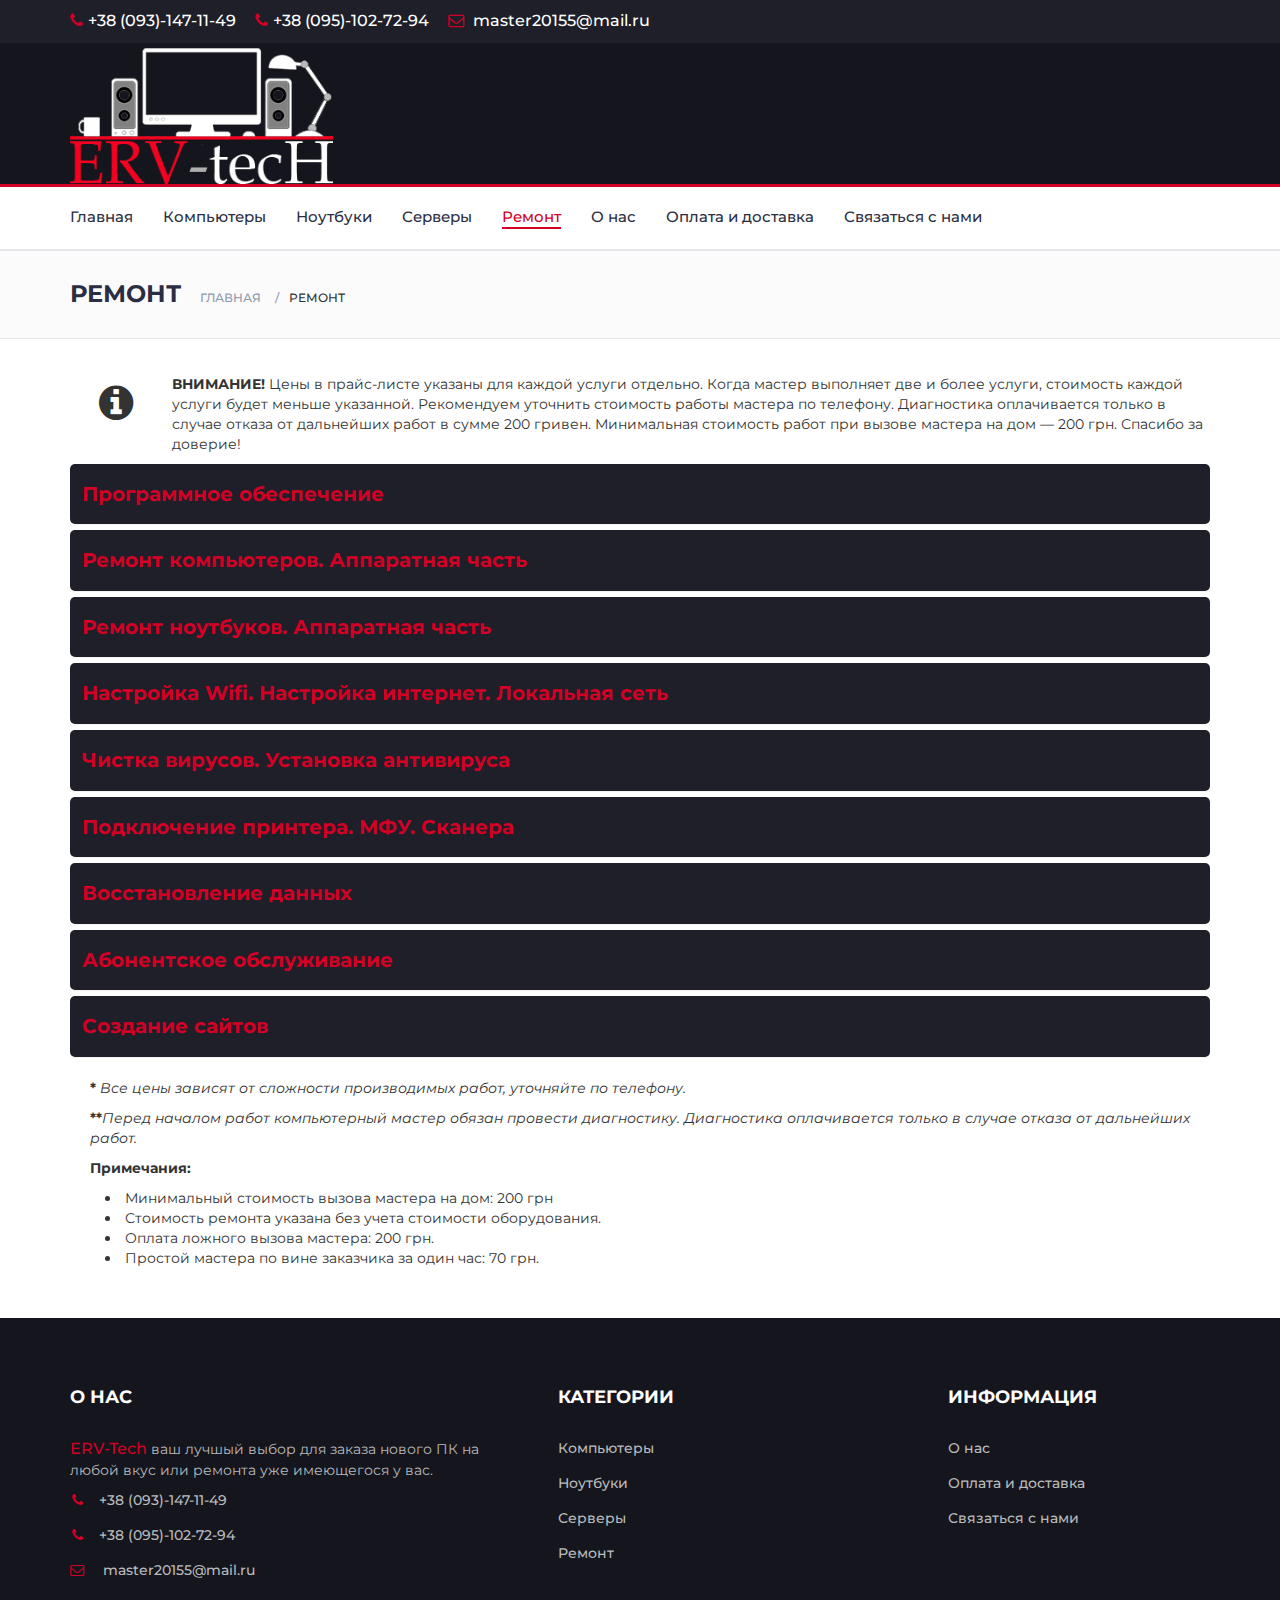
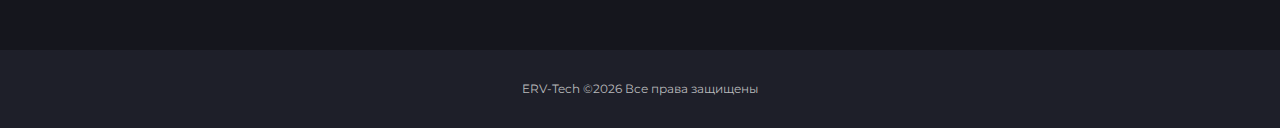
<file: repair.html>
<!DOCTYPE html>
<html lang="ru">
<head>
    <meta charset="utf-8">
    <meta http-equiv="X-UA-Compatible" content="IE=edge">
    <meta name="viewport" content="width=device-width, initial-scale=1">
    <!-- The above 3 meta tags *must* come first in the head; any other head content must come *after* these tags -->

    <title>Компьютерный магазин | Ремонт пк Сервис Купить сайт | ERV-Tech</title>


    <!-- Google font -->
    <link href="https://fonts.googleapis.com/css?family=Montserrat:400,500,700" rel="stylesheet">

    <!-- Bootstrap -->
    <link type="text/css" rel="stylesheet" href="css/bootstrap.min.css"/>

    <!-- Slick -->
    <link type="text/css" rel="stylesheet" href="css/slick.css"/>
    <link type="text/css" rel="stylesheet" href="css/slick-theme.css"/>

    <!-- nouislider -->
    <link type="text/css" rel="stylesheet" href="css/nouislider.min.css"/>

    <!-- Font Awesome Icon -->
    <link rel="stylesheet" href="css/font-awesome.min.css">

    <!-- Custom stlylesheet -->
    <link type="text/css" rel="stylesheet" href="css/style.css"/>

    <link rel="shortcut icon" href="./img/website_logo.png" type="image/x-icon">

    <meta name="description" content="ERV-Tech (ERV) - ваш лучший выбор если необходимы консультации и услуги
     по ремонту и сервусу вашей техники (Персональнные компьютеры (ПК), ноутбуки, принтеры и т.д.).
    Еще одной особеностью, является предоставление услуг по созданию сайтов. Здесь вы можете заказать себе сайт или доработать уже имеющийся у вас."/>

    <meta name="keywords" content="ERV, ERV-Tech, ERV.dp.ua, Ремонт, ремонт пк, ремонт ноутбуков, ремонт компьютеров, ремонт комплектующих,диагностика пк, диагностика ноутбуков, чистка пк, чистка ноутбуков, восстановление  данных, сервисный центр, dnepr ремонт, pchellp, сервис, Настройка пк, настройка ноутбуков,
Windows, Windows 10, Windows 7
Ремонт ноутбуков ERV-Tech
Ремонт компьютеров ERV-Tech
Диагностика  ERV-Tech
Создание сайтов, создать сайт купить сайт  ERV-Tech">
    <!-- HTML5 shim and Respond.js for IE8 support of HTML5 elements and media queries -->
    <!-- WARNING: Respond.js doesn't work if you view the page via file:// -->
    <!--[if lt IE 9]>
    <script src="https://oss.maxcdn.com/html5shiv/3.7.3/html5shiv.min.js"></script>
    <script src="https://oss.maxcdn.com/respond/1.4.2/respond.min.js"></script>
    <![endif]-->

</head>
<body>
<!-- HEADER -->
<header>
    <!-- TOP HEADER -->
    <div id="top-header">
        <div class="container">
            <ul class="header-links pull-left">
                <li><a><i class="fa fa-phone"></i>+38 (093)-147-11-49</a></li>
                <li><a><i class="fa fa-phone"></i>+38 (095)-102-72-94</a></li>
                <li><a><i class="fa fa-envelope-o"></i> master20155@mail.ru</a></li>
            </ul>
        </div>
    </div>
    <!-- /TOP HEADER -->

    <!-- MAIN HEADER -->
    <div id="header">
        <!-- container -->
        <div class="container">
            <!-- row -->
            <div class="row">
                <!-- LOGO -->
                <div class="header-logo-col col-md-3 col-sm-4 col-xs-5">
                    <div class="header-logo">
                        <a href="./" class="logo">
                            <img src="./img/logo.png" alt="">
                        </a>
                    </div>
                </div>
                <!-- /LOGO -->
                <!-- ACCOUNT -->
                <div class="col-md-0">
                    <div class="header-ctn">
                        <!-- Menu Toogle -->
                        <div class="menu-toggle">
                            <a href="#">
                                <i class="fa fa-bars"></i>
                            </a>
                        </div>
                        <!-- /Menu Toogle -->
                    </div>
                </div>
                <!-- /ACCOUNT -->
            </div>
            <!-- row -->
        </div>
        <!-- container -->
    </div>
    <!-- /MAIN HEADER -->
</header>
<!-- /HEADER -->

<!-- NAVIGATION -->
<nav id="navigation">
    <!-- container -->
    <div class="container">
        <!-- responsive-nav -->
        <div id="responsive-nav">
            <!-- NAV -->
            <ul class="main-nav nav navbar-nav">
                <li><a href="./">Главная</a></li>
                <li><a href="./pc.html">Компьютеры</a></li>
                <li><a href="./laptops.html">Ноутбуки</a></li>
                <li><a href="./servers.html">Серверы</a></li>
                <li class="active"><a href="./repair.html">Ремонт</a></li>
                <li><a href="./about.html">О нас</a></li>
                <li><a href="./payment.html">Оплата и доставка</a></li>
                <li><a href="./contact.html">Связаться с нами</a></li>
            </ul>
            <!-- /NAV -->
        </div>
        <!-- /responsive-nav -->
    </div>
    <!-- /container -->
</nav>
<!-- /NAVIGATION -->

<!-- BREADCRUMB -->
<div id="breadcrumb" class="section">
    <!-- container -->
    <div class="container">
        <!-- row -->
        <div class="row">
            <div class="col-md-12">
                <h1 class="breadcrumb-header">ремонт</h1>
                <ul class="breadcrumb-tree">
                    <li><a href="./">Главная</a></li>
                    <li class="active">Ремонт</li>
                </ul>
            </div>
        </div>
        <!-- /row -->
    </div>
    <!-- /container -->
</div>
<!-- /BREADCRUMB -->

<!-- SECTION -->
<div class="section">
    <!-- container -->
    <div class="container">
        <!-- row -->
        <div class="row">
            <div class="repair-container col-md-12">
                <div class="message-box row">
                    <div class="col-md-1 message_box-icon"><i class="fa fa-info-circle"></i></div>
                    <div class="col-md-11"><b>ВНИМАНИЕ!</b> Цены в прайс-листе указаны для каждой услуги отдельно. Когда
                        мастер выполняет две и более услуги, стоимость каждой услуги будет меньше указанной. Рекомендуем
                        уточнить стоимость работы мастера по телефону. Диагностика оплачивается только в случае отказа
                        от дальнейших работ в сумме 200 гривен. Минимальная стоимость работ при вызове мастера на дом —
                        200 грн. Спасибо за доверие!
                    </div>
                </div>
                <div class="card repair">
                    <div class="card-header" id="headingOne">
                        <button class="btn btn-link " data-toggle="collapse" data-target="#collapseOne"
                                aria-expanded="true" aria-controls="collapseOne">
                            <div class="collapse-title">Программное обеспечение</div>
                        </button>
                    </div>
                    <div id="collapseOne" class="collapse" aria-labelledby="headingOne" data-parent="#accordion">
                        <div class="card-body">
                            <div class="repair-title service-row row">
                                <div class="service col-md-10 col-sm-9 col-xs-9">Программное обеспечение</div>
                                <div class="service-price col-md-2 col-sm-3 col-xs-3">Стоимость</div>
                            </div>
                            <div class="service-row row">
                                <div class="service col-md-10 col-sm-9 col-xs-9">
                                    Выезд компьютерного мастера по городу Днепр
                                </div>
                                <div class="service-price col-md-2">бесплатно</div>
                            </div>
                            <div class="service-row row">
                                <div class="service col-md-10 col-sm-9 col-xs-9">
                                    Пакет Базовый — Установка Windows XP, 7, 8, 8.1,10 + драйвера
                                    <div class="description">Установка Windows и необходимых драйверов. Сохранение
                                        необходимой информации (до 5 ГБ бесплатно)
                                    </div>
                                </div>
                                <div class="service-price col-md-2">от 250 гривен</div>
                            </div>
                            <div class="service-row row">
                                <div class="service col-md-10 col-sm-9 col-xs-9">
                                    Пакет Оптимальный — Установка Windows XP, 7, 8, 8.1,10 + драйвера + программное
                                    обеспечение
                                    <div class="description">Установка необходимых драйверов, установка Программного
                                        Обеспечения для полноценного пользования компьютером, полная настройка,
                                        оптимизация Windows, сохранение необходимой информации (до 5 ГБ бесплатно)
                                    </div>
                                </div>
                                <div class="service-price col-md-2">от 300 гривен</div>
                            </div>
                            <div class="service-row row">
                                <div class="service col-md-10 col-sm-9 col-xs-9">Установка программ класса A (1C
                                    бухгалтерия, Клиент-Банк, и
                                    т.д.)
                                </div>
                                <div class="service-price col-md-2">от 100 гривен</div>
                            </div>
                            <div class="service-row row">
                                <div class="service col-md-10 col-sm-9 col-xs-9">Установка программ класса B
                                    (Архиваторы, медиа-плееры, браузеры и
                                    т.д.)
                                </div>
                                <div class="service-price col-md-2">от 30 гривен</div>
                            </div>
                            <div class="service-row row">
                                <div class="service col-md-10 col-sm-9 col-xs-9">Перенос специфических баз данных (1С
                                    Бух., Клиент-Банк, и т.д.)
                                </div>
                                <div class="service-price col-md-2">от 100 гривен</div>
                            </div>
                        </div>
                    </div>
                </div>
                <div class="card repair">
                    <div class="card-header" id="heading2">
                        <button class="btn btn-link " data-toggle="collapse" data-target="#collapse2"
                                aria-expanded="true" aria-controls="collapseOne">
                            <div class="collapse-title">Ремонт компьютеров. Аппаратная часть</div>
                        </button>
                    </div>
                    <div id="collapse2" class="collapse" aria-labelledby="heading2" data-parent="#accordion">
                        <div class="card-body">
                            <div class="repair-title service-row row">
                                <div class="service col-md-10 col-sm-9 col-xs-9">Ремонт компьютеров. Аппаратная часть
                                </div>
                                <div class="service-price col-md-2 col-sm-3 col-xs-3">Стоимость</div>
                            </div>
                            <div class="service-row row">
                                <div class="service col-md-10 col-sm-9 col-xs-9">
                                    Выезд компьютерного мастера по городу Днепр
                                </div>
                                <div class="service-price col-md-2">бесплатно</div>
                            </div>
                            <div class="service-row row">
                                <div class="service col-md-10 col-sm-9 col-xs-9">
                                    Подбор и замена материнской платы компьютера
                                </div>
                                <div class="service-price col-md-2">от 200 гривен</div>
                            </div>
                            <div class="service-row row">
                                <div class="service col-md-10 col-sm-9 col-xs-9">
                                    Подбор и замена процессора компьютера
                                </div>
                                <div class="service-price col-md-2">от 150 гривен</div>
                            </div>
                            <div class="service-row row">
                                <div class="service col-md-10 col-sm-9 col-xs-9">
                                    Подбор и замена видеокарты компьютера
                                </div>
                                <div class="service-price col-md-2">от 150 гривен</div>
                            </div>
                            <div class="service-row row">
                                <div class="service col-md-10 col-sm-9 col-xs-9">
                                    Подбор и замена жесткого диска компьютера
                                </div>
                                <div class="service-price col-md-2">от 80 гривен</div>
                            </div>
                            <div class="service-row row">
                                <div class="service col-md-10 col-sm-9 col-xs-9">
                                    Подбор и замена оперативной памяти компьютера
                                </div>
                                <div class="service-price col-md-2">от 100 гривен</div>
                            </div>
                            <div class="service-row row">
                                <div class="service col-md-10 col-sm-9 col-xs-9">
                                    Подбор и замена вентилятора компьютера
                                </div>
                                <div class="service-price col-md-2">от 100 гривен</div>
                            </div>
                            <div class="service-row row">
                                <div class="service col-md-10 col-sm-9 col-xs-9">
                                    Замена шлейфа/кабелей
                                </div>
                                <div class="service-price col-md-2">от 100 гривен</div>
                            </div>
                            <div class="service-row row">
                                <div class="service col-md-10 col-sm-9 col-xs-9">
                                    Чистка компьютера от пыли (+ замена термопасты, термопрокладок)
                                    <div class="description">В стоимость данной услуги включена стоимость термопасты
                                    </div>
                                </div>
                                <div class="service-price col-md-2">от 200 гривен</div>
                            </div>
                            <div class="service-row row">
                                <div class="service col-md-10 col-sm-9 col-xs-9">
                                    Чистка от пыли периферийных устройств (клавиатура, принтер…)
                                    <div class="description">Чистка любых видов загрязненности. Цена зависит от уровня
                                        загрязненности и сложности разборки устройства
                                    </div>
                                </div>
                                <div class="service-price col-md-2">от 150 гривен</div>
                            </div>
                            <div class="service-row row">
                                <div class="service col-md-10 col-sm-9 col-xs-9">
                                    Ремонт комплектующих компьютера (материнская плата, блок питания…)
                                    <div class="description">Данная услуга доступна только в нашей мастерской</div>
                                </div>
                                <div class="service-price col-md-2">от 100 гривен</div>
                            </div>
                        </div>
                    </div>
                </div>
                <div class="card repair">
                    <div class="card-header" id="heading3">
                        <button class="btn btn-link " data-toggle="collapse" data-target="#collapse3"
                                aria-expanded="true" aria-controls="collapseOne">
                            <div class="collapse-title">Ремонт ноутбуков. Аппаратная часть</div>
                        </button>
                    </div>
                    <div id="collapse3" class="collapse" aria-labelledby="heading2" data-parent="#accordion">
                        <div class="card-body">
                            <div class="repair-title service-row row">
                                <div class="service col-md-10 col-sm-9 col-xs-9">Ремонт ноутбуков. Аппаратная часть
                                </div>
                                <div class="service-price col-md-2 col-sm-3 col-xs-3">Стоимость</div>
                            </div>
                            <div class="service-row row">
                                <div class="service col-md-10 col-sm-9 col-xs-9">
                                    Выезд компьютерного мастера по городу Днепр
                                </div>
                                <div class="service-price col-md-2">бесплатно</div>
                            </div>
                            <div class="service-row row">
                                <div class="service col-md-10 col-sm-9 col-xs-9">
                                    Диагностика аппаратной части ноутбука
                                    <div class="description">В случае отказа от дальнейшей работы, диагностика
                                        оплачивается в размере 200 грн
                                    </div>
                                </div>
                                <div class="service-price col-md-2">бесплатно</div>
                            </div>
                            <div class="service-row row">
                                <div class="service col-md-10 col-sm-9 col-xs-9">
                                    Подбор и замена материнской платы ноутбука
                                    <div class="description">Данная услуга доступна только в нашей мастерской</div>
                                </div>
                                <div class="service-price col-md-2">от 400 гривен</div>
                            </div>
                            <div class="service-row row">
                                <div class="service col-md-10 col-sm-9 col-xs-9">
                                    Подбор и замена процессора ноутбука
                                    <div class="description">Данная услуга доступна только в нашей мастерской</div>
                                </div>
                                <div class="service-price col-md-2">от 500 гривен</div>
                            </div>
                            <div class="service-row row">
                                <div class="service col-md-10 col-sm-9 col-xs-9">
                                    Подбор и замена видеокарты ноутбука
                                    <div class="description">Данная услуга доступна только в нашей мастерской</div>
                                </div>
                                <div class="service-price col-md-2">от 300 гривен</div>
                            </div>
                            <div class="service-row row">
                                <div class="service col-md-10 col-sm-9 col-xs-9">
                                    Подбор и замена жесткого диска ноутбука
                                    <div class="description">Данная услуга доступна только в нашей мастерской</div>
                                </div>
                                <div class="service-price col-md-2">от 200 гривен</div>
                            </div>
                            <div class="service-row row">
                                <div class="service col-md-10 col-sm-9 col-xs-9">
                                    Подбор и замена оперативной памяти ноутбука
                                    <div class="description">Цена на данную услугу зависит от сложности разборки
                                        ноутбука
                                    </div>
                                </div>
                                <div class="service-price col-md-2">от 150 гривен</div>
                            </div>
                            <div class="service-row row">
                                <div class="service col-md-10 col-sm-9 col-xs-9">
                                    Подбор и замена вентилятора ноутбука
                                    <div class="description">Цена на данную услугу зависит от сложности разборки
                                        ноутбука
                                    </div>
                                </div>
                                <div class="service-price col-md-2">от 200 гривен</div>
                            </div>
                            <div class="service-row row">
                                <div class="service col-md-10 col-sm-9 col-xs-9">
                                    Замена шлейфа/кабелей ноутбука
                                    <div class="description">Цена на данную услугу зависит от сложности разборки
                                        ноутбука
                                    </div>
                                </div>
                                <div class="service-price col-md-2">от 150 гривен</div>
                            </div>
                            <div class="service-row row">
                                <div class="service col-md-10 col-sm-9 col-xs-9">
                                    Чистка ноутбука от пыли (+ замена термопасты)
                                    <div class="description">Цена на данную услугу зависит от сложности разборки
                                        ноутбука. В
                                        стоимость услуги входит полная чистка системы теплоотвода с заменой термопасты
                                    </div>
                                </div>
                                <div class="service-price col-md-2">от 250 гривен</div>
                            </div>
                        </div>
                    </div>
                </div>
                <div class="card repair">
                    <div class="card-header" id="heading4">
                        <button class="btn btn-link " data-toggle="collapse" data-target="#collapse4"
                                aria-expanded="true" aria-controls="collapseOne">
                            <div class="collapse-title">Настройка Wifi. Настройка интернет. Локальная сеть</div>
                        </button>
                    </div>
                    <div id="collapse4" class="collapse" aria-labelledby="heading4" data-parent="#accordion">
                        <div class="card-body">
                            <div class="repair-title service-row row">
                                <div class="service col-md-10 col-sm-9 col-xs-9">Настройка Wifi. Настройка интернет.
                                    Локальная сеть
                                </div>
                                <div class="service-price col-md-2 col-sm-3 col-xs-3">Стоимость</div>
                            </div>
                            <div class="service-row row">
                                <div class="service col-md-10 col-sm-9 col-xs-9">
                                    Выезд компьютерного мастера по городу Днепр
                                </div>
                                <div class="service-price col-md-2">бесплатно</div>
                            </div>
                            <div class="service-row row">
                                <div class="service col-md-10 col-sm-9 col-xs-9">
                                    Диагностика аппаратной части компьютера
                                    <div class="description">В случае отказа от дальнейшей работы, диагностика
                                        оплачивается в размере 200 грн
                                    </div>
                                </div>
                                <div class="service-price col-md-2">бесплатно</div>
                            </div>
                            <div class="service-row row">
                                <div class="service col-md-10 col-sm-9 col-xs-9">
                                    Установка+базовая настройка+настройка безопасности роутера
                                    <div class="description">В стоимость данной услуги входит подключение роутера,
                                        настройка
                                        безопасности точки доступа
                                    </div>
                                </div>
                                <div class="service-price col-md-2">от 200 гривен</div>
                            </div>
                            <div class="service-row row">
                                <div class="service col-md-10 col-sm-9 col-xs-9">
                                    Работы по улучшению сигнала WiFi сети
                                    <div class="description">Поможем найти решение при недостаточном уровне сигнала
                                        Wifi
                                    </div>
                                </div>
                                <div class="service-price col-md-2">от 100 гривен</div>
                            </div>
                            <div class="service-row row">
                                <div class="service col-md-10 col-sm-9 col-xs-9">
                                    Настройка сетевой платы
                                </div>
                                <div class="service-price col-md-2">от 100 гривен</div>
                            </div>
                            <div class="service-row row">
                                <div class="service col-md-10 col-sm-9 col-xs-9">
                                    Поиск и устранение неисправностей сетевого оборудования
                                    <div class="description">В стоимость данной услуги входит поиск причины
                                        неисправности и ее
                                        устранение
                                    </div>
                                </div>
                                <div class="service-price col-md-2">от 50 гривен</div>
                            </div>
                            <div class="service-row row">
                                <div class="service col-md-10 col-sm-9 col-xs-9">
                                    Профессиональное проектирование локальной сети
                                    <div class="description">Построение большой локальной сети на предприятии</div>
                                </div>
                                <div class="service-price col-md-2">от 200 гривен</div>
                            </div>
                            <div class="service-row row">
                                <div class="service col-md-10 col-sm-9 col-xs-9">
                                    Настройка сетевого оборудования(маршрутизатор, сервер, коммутатор…)
                                </div>
                                <div class="service-price col-md-2">от 100 гривен</div>
                            </div>
                            <div class="service-row row">
                                <div class="service col-md-10 col-sm-9 col-xs-9">
                                    Установка сетевого оборудования (маршрутизатор, серверный шкаф, коммутатор…)
                                </div>
                                <div class="service-price col-md-2">от 100 гривен</div>
                            </div>
                            <div class="service-row row">
                                <div class="service col-md-10 col-sm-9 col-xs-9">
                                    Стоимость данной услуги зависит от длины и качества кабеля
                                </div>
                                <div class="service-price col-md-2">от 3 гривен/метр</div>
                            </div>
                            <div class="service-row row">
                                <div class="service col-md-10 col-sm-9 col-xs-9">
                                    Обжим кабеля коннектором RJ-45
                                </div>
                                <div class="service-price col-md-2">от 10 гривен/шт</div>
                            </div>
                        </div>
                    </div>
                </div>
                <div class="card repair">
                    <div class="card-header" id="heading5">
                        <button class="btn btn-link " data-toggle="collapse" data-target="#collapse5"
                                aria-expanded="true" aria-controls="collapseOne">
                            <div class="collapse-title">Чистка вирусов. Установка антивируса</div>
                        </button>
                    </div>
                    <div id="collapse5" class="collapse" aria-labelledby="heading5" data-parent="#accordion">
                        <div class="card-body">
                            <div class="repair-title service-row row">
                                <div class="service col-md-10 col-sm-9 col-xs-9">Чистка вирусов. Установка антивируса
                                </div>
                                <div class="service-price col-md-2 col-sm-3 col-xs-3">Стоимость</div>
                            </div>
                            <div class="service-row row">
                                <div class="service col-md-10 col-sm-9 col-xs-9">
                                    Выезд компьютерного мастера по городу Днепр
                                </div>
                                <div class="service-price col-md-2">бесплатно</div>
                            </div>
                            <div class="service-row row">
                                <div class="service col-md-10 col-sm-9 col-xs-9">
                                    Диагностика аппаратной части компьютера
                                    <div class="description">В случае отказа от дальнейшей работы, диагностика
                                        оплачивается в размере 200 грн
                                    </div>
                                </div>
                                <div class="service-price col-md-2">бесплатно</div>
                            </div>
                            <div class="service-row row">
                                <div class="service col-md-10 col-sm-9 col-xs-9">
                                    Установка антивируса+лечение вирусов, троянов, программ-шпионов,смс-вымогателей
                                    <div class="description">Установка антивируса на Ваш выбор</div>
                                </div>
                                <div class="service-price col-md-2">от 200 гривен</div>
                            </div>
                        </div>
                    </div>
                </div>
                <div class="card repair">
                    <div class="card-header" id="heading6">
                        <button class="btn btn-link " data-toggle="collapse" data-target="#collapse6"
                                aria-expanded="true" aria-controls="collapseOne">
                            <div class="collapse-title">Подключение принтера. МФУ. Сканера</div>
                        </button>
                    </div>
                    <div id="collapse6" class="collapse" aria-labelledby="heading6" data-parent="#accordion">
                        <div class="card-body">
                            <div class="repair-title service-row row">
                                <div class="service col-md-10 col-sm-9 col-xs-9">Подключение принтера. МФУ. Сканера
                                </div>
                                <div class="service-price col-md-2 col-sm-3 col-xs-3">Стоимость</div>
                            </div>
                            <div class="service-row row">
                                <div class="service col-md-10 col-sm-9 col-xs-9">
                                    Выезд компьютерного мастера по городу Днепр
                                </div>
                                <div class="service-price col-md-2">бесплатно</div>
                            </div>
                            <div class="service-row row">
                                <div class="service col-md-10 col-sm-9 col-xs-9">
                                    Диагностика аппаратной части компьютера
                                    <div class="description">В случае отказа от дальнейшей работы, диагностика
                                        оплачивается в размере 200 грн
                                    </div>
                                </div>
                                <div class="service-price col-md-2">бесплатно</div>
                            </div>
                            <div class="service-row row">
                                <div class="service col-md-10 col-sm-9 col-xs-9">
                                    Подключение+базовая настройка принтера/МФУ
                                </div>
                                <div class="service-price col-md-2">от 200 гривен</div>
                            </div>
                            <div class="service-row row">
                                <div class="service col-md-10 col-sm-9 col-xs-9">
                                    Настройка принтера/МФУ для работы по Wifi/локальной сети
                                    <div class="description">В стоимость данной услуги входит настройка общего доступа к
                                        принтеру/МФУ
                                    </div>
                                    <div class="description">Стоимость зависит от количества компьютеров в локальной
                                        сети
                                    </div>
                                </div>
                                <div class="service-price col-md-2">от 200 гривен</div>
                            </div>
                            <div class="service-row row">
                                <div class="service col-md-10 col-sm-9 col-xs-9">
                                    Профилактическая чистка принтера/МФУ
                                </div>
                                <div class="service-price col-md-2">от 100 гривен</div>
                            </div>
                        </div>
                    </div>
                </div>
                <div class="card repair">
                    <div class="card-header" id="heading7">
                        <button class="btn btn-link " data-toggle="collapse" data-target="#collapse7"
                                aria-expanded="true" aria-controls="collapseOne">
                            <div class="collapse-title">Восстановление данных</div>
                        </button>
                    </div>
                    <div id="collapse7" class="collapse" aria-labelledby="heading7" data-parent="#accordion">
                        <div class="card-body">
                            <div class="repair-title service-row row">
                                <div class="service col-md-10 col-sm-9 col-xs-9">Восстановление данных</div>
                                <div class="service-price col-md-2 col-sm-3 col-xs-3">Стоимость</div>
                            </div>
                            <div class="service-row row">
                                <div class="service col-md-10 col-sm-9 col-xs-9">
                                    Выезд компьютерного мастера по городу Днепр
                                </div>
                                <div class="service-price col-md-2">бесплатно</div>
                            </div>
                            <div class="service-row row">
                                <div class="service col-md-10 col-sm-9 col-xs-9">
                                    Диагностика аппаратной части компьютера
                                    <div class="description">В случае отказа от дальнейшей работы, диагностика
                                        оплачивается в размере 200 грн
                                    </div>
                                </div>
                                <div class="service-price col-md-2">бесплатно</div>
                            </div>
                            <div class="service-row row">
                                <div class="service col-md-10 col-sm-9 col-xs-9">
                                    Восстановление данных с жесткого диска
                                    <div class="description">Данная услуга доступна только в нашей мастерской</div>
                                    <div class="description">Стоимость услуги зависит от состояния устройства и объема
                                        информации для восстановления
                                    </div>
                                </div>
                                <div class="service-price col-md-2">от 300 гривен</div>
                            </div>
                            <div class="service-row row">
                                <div class="service col-md-10 col-sm-9 col-xs-9">
                                    Восстановление данных с USB флешки
                                    <div class="description">Данная услуга доступна только в нашей мастерской</div>
                                    <div class="description">Стоимость услуги зависит от состояния устройства и объема
                                        информации для восстановления
                                    </div>
                                </div>
                                <div class="service-price col-md-2">от 250 гривен</div>
                            </div>
                        </div>
                    </div>
                </div>
                <div class="card repair">
                    <div class="card-header" id="heading8">
                        <button class="btn btn-link " data-toggle="collapse" data-target="#collapse8"
                                aria-expanded="true" aria-controls="collapseOne">
                            <div class="collapse-title">Абонентское обслуживание</div>
                        </button>
                    </div>
                    <div id="collapse8" class="collapse" aria-labelledby="heading8" data-parent="#accordion">
                        <div class="card-body">
                            <div class="repair-title service-row row">
                                <div class="service col-md-10 col-sm-9 col-xs-9">Абонентское обслуживание</div>
                                <div class="service-price col-md-2 col-sm-3 col-xs-3">Стоимость за единицу</div>
                            </div>
                            <div class="service-row row">
                                <div class="service col-md-10 col-sm-9 col-xs-9">
                                    Выезд компьютерного мастера по городу Днепр
                                </div>
                                <div class="service-price col-md-2">бесплатно</div>
                            </div>
                            <div class="service-row row">
                                <div class="service col-md-10 col-sm-9 col-xs-9">
                                    Составление договора на сотрудничество:
                                    <ul class="repair-ul">
                                        <li class="description">Количество компьютерной техники до 5 единиц.</li>
                                    </ul>
                                    <div class="description">В стоимость данной услуги входит 4 плановых выезда мастера.
                                        Полная профилактика заявленного оборудования в договоре. По необходимости
                                        консультация сотрудников
                                    </div>
                                </div>
                                <div class="service-price col-md-2">от 150 грн/месяц</div>
                            </div>
                            <div class="service-row row">
                                <div class="service col-md-10 col-sm-9 col-xs-9">
                                    Составление договора на сотрудничество:
                                    <ul class="repair-ul">
                                        <li class="description">Количество компьютерной техники до 10 единиц.</li>
                                    </ul>
                                    <div class="description">В стоимость данной услуги входит 4 плановых выезда мастера.
                                        Полная профилактика заявленного оборудования в договоре. По необходимости
                                        консультация сотрудников
                                    </div>
                                </div>
                                <div class="service-price col-md-2">от 130 грн/месяц</div>
                            </div>
                            <div class="service-row row">
                                <div class="service col-md-10 col-sm-9 col-xs-9">
                                    Составление договора на сотрудничество:
                                    <ul class="repair-ul">
                                        <li class="description">Количество компьютерной техники до 15 единиц.</li>
                                    </ul>
                                    <div class="description">В стоимость данной услуги входит 4 плановых выезда мастера.
                                        Полная профилактика заявленного оборудования в договоре. По необходимости
                                        консультация сотрудников
                                    </div>
                                </div>
                                <div class="service-price col-md-2">от 120 грн/месяц</div>
                            </div>
                            <div class="service-row row">
                                <div class="service col-md-10 col-sm-9 col-xs-9">
                                    Составление договора на сотрудничество:
                                    <ul class="repair-ul">
                                        <li class="description">Количество компьютерной техники свыше 15 единиц.</li>
                                    </ul>
                                    <div class="description">В стоимость данной услуги входит 4 плановых выезда мастера.
                                        Полная профилактика заявленного оборудования в договоре. По необходимости
                                        консультация сотрудников
                                    </div>
                                </div>
                                <div class="service-price col-md-2">договорная</div>
                            </div>
                            <div class="service-row row">
                                <div class="service right-border-none col-md-12 col-sm-12 col-xs-12">
                                    <b>ВНИМАНИЕ!!!</b> Мы готовы Вам предложить скидки на постоянное сотрудничество. А
                                    также
                                    выслушать Ваши пожелания и предложения
                                </div>
                            </div>
                        </div>
                    </div>
                </div>
                <div class="card repair">
                    <div class="card-header" id="heading9">
                        <button class="btn btn-link " data-toggle="collapse" data-target="#collapse9"
                                aria-expanded="true" aria-controls="collapseOne">
                            <div class="collapse-title">Создание сайтов</div>
                        </button>
                    </div>
                    <div id="collapse9" class="collapse" aria-labelledby="heading9" data-parent="#accordion">
                        <div class="card-body">
                            <div class="repair-title service-row row">
                                <div class="service col-md-10 col-sm-9 col-xs-9">Создание сайтов</div>
                                <div class="service-price col-md-2 col-sm-3 col-xs-3">Стоимость</div>
                            </div>
                            <div class="service-row row">
                                <div class="service col-md-10 col-sm-9 col-xs-9">
                                    Начальная консультация
                                </div>
                                <div class="service-price col-md-2">бесплатно</div>
                            </div>
                            <div class="service-row row">
                                <div class="service col-md-10 col-sm-9 col-xs-9">
                                    Создание сайта
                                    <div class="description">Стоимость зависит от характеристик и спецификации сайта
                                    </div>
                                </div>
                                <div class="service-price col-md-2">договорная</div>
                            </div>
                            <div class="service-row row">
                                <div class="service col-md-10 col-sm-9 col-xs-9">
                                    Доработка Вашего сайта
                                    <div class="description">Стоимость зависит от обьема работ</div>
                                </div>
                                <div class="service-price col-md-2">от 200 гривен</div>
                            </div>
                            <div class="service-row row">
                                <div class="service right-border-none col-md-12 col-sm-12 col-xs-12">
                                    <b>ВНИМАНИЕ!!!</b> Для консультации звонить или писать (Telegram, Viber) на <b>(066)404-70-02</b>
                                </div>
                            </div>
                        </div>
                    </div>
                </div>
                <div class="repair-bottom-info">
                    <p><b>*</b> <i> Все цены зависят от сложности производимых работ, уточняйте по телефону.</i></p>
                    <p><b>**</b><i>Перед началом работ компьютерный мастер обязан провести диагностику. Диагностика
                        оплачивается только в случае отказа от дальнейших работ.</i></p>
                    <div>
                        <p><b>Примечания:</b></p>
                        <ul class="repair-ul">
                            <li>Минимальный стоимость вызова мастера на дом: 200 грн</li>
                            <li>Стоимость ремонта указана без учета стоимости оборудования.</li>
                            <li>Оплата ложного вызова мастера: 200 грн.</li>
                            <li>Простой мастера по вине заказчика за один час: 70 грн.</li>
                        </ul>
                    </div>
                </div>
            </div>
            <!-- /row -->
        </div>
        <!-- /container -->
    </div>
    <!-- /SECTION -->
</div>

<!-- FOOTER -->
<footer id="footer">
    <!-- top footer -->
    <div class="section">
        <!-- container -->
        <div class="container">
            <!-- row -->
            <div class="row">
                <div class="col-sm-5">
                    <div class="footer">
                        <h3 class="footer-title">О нас</h3>
                        <p><a class="footer-title-link">ERV-Tech</a> ваш лучшый выбор для заказа нового ПК на любой вкус
                            или ремонта уже имеющегося у вас.</p>
                        <ul class="footer-links">
                            <li><a><i class="fa fa-phone"></i>+38 (093)-147-11-49</a></li>
                            <li><a><i class="fa fa-phone"></i>+38 (095)-102-72-94</a></li>
                            <li><a><i class="fa fa-envelope-o"></i> master20155@mail.ru</a></li>
                        </ul>
                    </div>
                </div>

                <div class="col-sm-4">
                    <div class="footer">
                        <h3 class="footer-title">Категории</h3>
                        <ul class="footer-links">
                            <li><a href="./pc.html">Компьютеры</a></li>
                            <li><a href="./laptops.html">Ноутбуки</a></li>
                            <li><a href="./servers.html">Серверы</a></li>
                            <li><a href="./repair.html">Ремонт</a></li>
                        </ul>
                    </div>
                </div>

                <div class="clearfix visible-xs"></div>

                <div class="col-sm-3">
                    <div class="footer">
                        <h3 class="footer-title">Информация</h3>
                        <ul class="footer-links">
                            <li><a href="./about.html">О нас</a></li>
                            <li><a href="./payment.html">Оплата и доставка</a></li>
                            <li><a href="./contact.html">Связаться с нами</a></li>
                        </ul>
                    </div>
                </div>

            </div>
            <!-- /row -->
        </div>
        <!-- /container -->
    </div>
    <!-- /top footer -->

    <!-- bottom footer -->
    <div id="bottom-footer" class="section">
        <div class="container">
            <!-- row -->
            <div class="row">
                <div class="col-md-12 text-center">
							<span class="copyright">
								ERV-Tech &copy;<script>document.write(new Date().getFullYear());</script> Все права защищены
							</span>
                </div>
            </div>
            <!-- /row -->
        </div>
        <!-- /container -->
    </div>
    <!-- /bottom footer -->
</footer>
<!-- /FOOTER -->

<!-- jQuery Plugins -->
<script src="js/jquery.min.js"></script>
<script src="js/bootstrap.min.js"></script>
<script src="js/slick.min.js"></script>
<script src="js/nouislider.min.js"></script>
<script src="js/jquery.zoom.min.js"></script>
<script src="js/main.js"></script>

</body>
</html>
</file>
<file: css/style.css>
/*
Colors:
	Body 		: #333
	Headers 	: #2B2D42
	Primary 	: #D10024
	Dark 		: #15161D ##1E1F29
	Grey 		: #E4E7ED #FBFBFC #8D99AE #B9BABC

Fonts: Montserrat

Table OF Contents
------------------------------------
1 > GENERAL
------ Typography
------ Buttons
------ Inputs
------ Sections
------ Breadcrumb
2 > HEADER
------ Top header
------ Logo
------ Search
------ Cart
3 > NAVIGATION
------ Main nav
------ Responsive Nav
4 > CATEGORY SHOP
5 > HOT DEAL
6 > PRODUCT
------ Product
------ Widget product
------ Product slick
7 > STORE PAGE
------ Aside
------ Store
8 > PRODUCT DETAILS PAGE
------ Product view
------ Product details
------ Product tab
9 > CHECKOUT PAGE
10 > NEWSLETTER
11 > FOOTER
11 > SLICK STYLE
12 > RESPONSIVE
------------------------------------*/

/*=========================================================
	01 -> GENERAL
===========================================================*/

/*----------------------------*\
	Typography
\*----------------------------*/

body {
  font-family: 'Montserrat', sans-serif;
  font-weight: 400;
  color: #333;
}

h1, h2, h3, h4, h5, h6 {
  color: #2B2D42;
  font-weight: 700;
  margin: 0 0 10px;
}

a {
  color: #2B2D42;
  font-weight: 500;
  -webkit-transition: 0.2s color;
  transition: 0.2s color;
}

a:hover, a:focus {
  color: #D10024;
  text-decoration: none;
  outline: none;
}

ul, ol {
  margin: 0;
  padding: 0;
  list-style: none
}

/*----------------------------*\
	Buttons
\*----------------------------*/

.primary-btn {
  display: inline-block;
  padding: 12px 30px;
  background-color: #D10024;
  border: none;
  border-radius: 40px;
  color: #FFF;
  text-transform: uppercase;
  font-weight: 700;
  text-align: center;
  -webkit-transition: 0.2s all;
  transition: 0.2s all;
}

.primary-btn:hover, .primary-btn:focus {
  opacity: 0.9;
  color: #FFF;
}

/*----------------------------*\
	Inputs
\*----------------------------*/

/*-- Text input --*/

.input {
  height: 40px;
  padding: 0px 15px;
  border: 1px solid #E4E7ED;
  background-color: #FFF;
  width: 100%;
}

textarea.input {
  padding: 15px;
  min-height: 90px;
}

/*-- Number input --*/

.input-number {
  position: relative;
}

.input-number input[type="number"]::-webkit-inner-spin-button, .input-number input[type="number"]::-webkit-outer-spin-button {
  -webkit-appearance: none;
  margin: 0;
}

.input-number input[type="number"] {
  -moz-appearance: textfield;
  height: 40px;
  width: 100%;
  border: 1px solid #E4E7ED;
  background-color: #FFF;
  padding: 0px 35px 0px 15px;
}

.input-number .qty-up, .input-number .qty-down {
  position: absolute;
  display: block;
  width: 20px;
  height: 20px;
  border: 1px solid #E4E7ED;
  background-color: #FFF;
  text-align: center;
  font-weight: 700;
  cursor: pointer;
  -webkit-user-select: none;
  -moz-user-select: none;
  -ms-user-select: none;
  user-select: none;
}

.input-number .qty-up {
  right: 0;
  top: 0;
  border-bottom: 0px;
}

.input-number .qty-down {
  right: 0;
  bottom: 0;
}

.input-number .qty-up:hover, .input-number .qty-down:hover {
  background-color: #E4E7ED;
  color: #D10024;
}

/*-- Select input --*/

.input-select {
  padding: 0px 15px;
  background: #FFF;
  border: 1px solid #E4E7ED;
  height: 40px;
}

/*-- checkbox & radio input --*/

.input-radio, .input-checkbox {
  position: relative;
  display: block;
}

.input-radio input[type="radio"]:not(:checked), .input-radio input[type="radio"]:checked, .input-checkbox input[type="checkbox"]:not(:checked), .input-checkbox input[type="checkbox"]:checked {
  position: absolute;
  margin-left: -9999px;
  visibility: hidden;
}

.input-radio label, .input-checkbox label {
  font-weight: 500;
  min-height: 20px;
  padding-left: 20px;
  margin-bottom: 5px;
  cursor: pointer;
}

.input-radio input[type="radio"]+label span, .input-checkbox input[type="checkbox"]+label span {
  position: absolute;
  left: 0px;
  top: 4px;
  width: 14px;
  height: 14px;
  border: 2px solid #E4E7ED;
  background: #FFF;
}

.input-radio input[type="radio"]+label span {
  border-radius: 50%;
}

.input-radio input[type="radio"]+label span:after {
  content: "";
  position: absolute;
  left: 50%;
  top: 50%;
  -webkit-transform: translate(-50%, -50%) scale(0);
  -ms-transform: translate(-50%, -50%) scale(0);
  transform: translate(-50%, -50%) scale(0);
  background-color: #FFF;
  width: 4px;
  height: 4px;
  border-radius: 50%;
  opacity: 0;
  -webkit-transition: all 0.2s;
  transition: all 0.2s;
}

.input-checkbox input[type="checkbox"]+label span:after {
  content: '✔';
  position: absolute;
  top: -2px;
  left: 1px;
  font-size: 10px;
  color: #FFF;
  opacity: 0;
  -webkit-transform: scale(0);
  -ms-transform: scale(0);
  transform: scale(0);
  -webkit-transition: all 0.2s;
  transition: all 0.2s;
}

.input-radio input[type="radio"]:checked+label span, .input-checkbox input[type="checkbox"]:checked+label span {
  background-color: #D10024;
  border-color: #D10024;
}

.input-radio input[type="radio"]:checked+label span:after {
  opacity: 1;
  -webkit-transform: translate(-50%, -50%) scale(1);
  -ms-transform: translate(-50%, -50%) scale(1);
  transform: translate(-50%, -50%) scale(1);
}

.input-checkbox input[type="checkbox"]:checked+label span:after {
  opacity: 1;
  -webkit-transform: scale(1);
  -ms-transform: scale(1);
  transform: scale(1);
}

.input-radio .caption, .input-checkbox .caption {
  margin-top: 5px;
  max-height: 0;
  overflow: hidden;
  -webkit-transition: 0.3s max-height;
  transition: 0.3s max-height;
}

.input-radio input[type="radio"]:checked~.caption, .input-checkbox input[type="checkbox"]:checked~.caption {
  max-height: 800px;
}

/*----------------------------*\
	Section
\*----------------------------*/

.section {
  padding-top: 30px;
  padding-bottom: 30px;
}

.section-title {
  position: relative;
  margin-bottom: 30px;
  margin-top: 15px;
}

.section-title .title {
  display: inline-block;
  text-transform: uppercase;
  margin: 0px;
}

.section-title .section-nav {
  float: right;
}

.section-title .section-nav .section-tab-nav {
  display: inline-block;
}

.section-tab-nav li {
  display: inline-block;
  margin-right: 15px;
}

.section-tab-nav li:last-child {
  margin-right: 0px;
}

.section-tab-nav li a {
  font-weight: 700;
  color: #8D99AE;
}

.section-tab-nav li a:after {
  content: "";
  display: block;
  width: 0%;
  height: 2px;
  background-color: #D10024;
  -webkit-transition: 0.2s all;
  transition: 0.2s all;
}

.section-tab-nav li.active a {
  color: #D10024;
}

.section-tab-nav li a:hover:after, .section-tab-nav li a:focus:after, .section-tab-nav li.active a:after {
  width: 100%;
}

.section-title .section-nav .products-slick-nav {
  top: 0px;
  right: 0px;
}

/*----------------------------*\
	Breadcrumb
\*----------------------------*/

#breadcrumb {
  padding: 30px 0px;
  background: #FBFBFC;
  border-bottom: 1px solid #E4E7ED;
/*  margin-bottom: 30px;*/
}

#breadcrumb .breadcrumb-header {
  display: inline-block;
  margin-top: 0px;
  margin-bottom: 0px;
  margin-right: 15px;
  text-transform: uppercase;
  font-size: 24px;
}

#breadcrumb .breadcrumb-tree {
  display: inline-block;
}

#breadcrumb .breadcrumb-tree li {
  display: inline-block;
  font-size: 12px;
  font-weight: 500;
  text-transform: uppercase;
}

#breadcrumb .breadcrumb-tree li+li {
  margin-left: 10px;
}

#breadcrumb .breadcrumb-tree li+li:before {
  content: '/';
  display: inline-block;
  color: #8D99AE;
  margin-right: 10px;
}

#breadcrumb .breadcrumb-tree li a {
  color: #8D99AE;
}

#breadcrumb .breadcrumb-tree li a:hover {
  color: #D10024;
}

/*=========================================================
	02 -> HEADER
===========================================================*/

/*----------------------------*\
	Top header
\*----------------------------*/

#top-header {
  padding-top: 10px;
  padding-bottom: 10px;
  background-color: #1E1F29;
}

.header-links li {
  display: inline-block;
  margin-right: 15px;
  font-size: 16px;
}

.header-links li:last-child {
  margin-right: 0px;
}

.header-links li a {
  color: #FFF;
}

.header-links li a:hover {
  color: #D10024;
}

.header-links li i {
  color: #D10024;
  margin-right: 5px;
}

/*----------------------------*\
	Logo
\*----------------------------*/

#header {
  padding-top: 5px;
  padding-bottom: 0px;
  background-color: #15161d;
}

.header-logo {
  float: left;
}

.header-logo .logo img {
  display: block;
  width: 100%;
}

/*----------------------------*\
	Search
\*----------------------------*/

.header-search {
  padding: 15px 0px;
}

.header-search form {
  position: relative;
}

.header-search form .input-select {
  margin-right: -4px;
  border-radius: 40px 0px 0px 40px;
}

.header-search form .input {
  width: calc(100% - 260px);
  margin-right: -4px;
}

.header-search form .search-btn {
  height: 40px;
  width: 100px;
  background: #D10024;
  color: #FFF;
  font-weight: 700;
  border: none;
  border-radius: 0px 40px 40px 0px;
}

/*----------------------------*\
	Cart
\*----------------------------*/

.header-ctn {
  float: right;
  padding: 5px 0px;
}

.header-ctn>div {
  display: inline-block;
}

.header-ctn>div+div {
  margin-left: 15px;
}

.header-ctn>div>a {
  display: block;
  position: relative;
  width: 75px;
  text-align: center;
  color: #FFF;
}

.header-ctn>div>a>i {
  display: block;
  font-size: 48px;
  color: white;
}

.header-ctn>div>a>span {
  font-size: 18px;
  color: black;
}

.header-ctn>div>a>.qty {
  position: absolute;
  right: 15px;
  top: -10px;
  width: 20px;
  height: 20px;
  line-height: 20px;
  text-align: center;
  border-radius: 50%;
  font-size: 10px;
  color: #FFF;
  background-color: #D10024;
}

.header-ctn .menu-toggle {
  display: none;
}

.cart-dropdown {
  position: absolute;
  width: 300px;
  background: #FFF;
  padding: 15px;
  -webkit-box-shadow: 0px 0px 0px 2px #E4E7ED;
  box-shadow: 0px 0px 0px 2px #E4E7ED;
  z-index: 99;
  right: 0;
  opacity: 0;
  visibility: hidden;
}

.dropdown.open>.cart-dropdown {
  opacity: 1;
  visibility: visible;
}

.cart-dropdown .cart-list {
  max-height: 180px;
  overflow-y: scroll;
  margin-bottom: 15px;
}

.cart-dropdown .cart-list .product-widget {
  padding: 0px;
  -webkit-box-shadow: none;
  box-shadow: none;
}

.cart-dropdown .cart-list .product-widget:last-child {
  margin-bottom: 0px;
}

.cart-dropdown .cart-list .product-widget .product-img {
  left: 0px;
  top: 0px;
}

.cart-dropdown .cart-list .product-widget .product-body .product-price {
  color: #2B2D42;
}

.cart-dropdown .cart-btns {
  margin: 0px -17px -17px;
}

.cart-dropdown .cart-btns>a {
  display: inline-block;
  width: calc(50% - 0px);
  padding: 12px;
  background-color: #D10024;
  color: #FFF;
  text-align: center;
  font-weight: 700;
  -webkit-transition: 0.2s all;
  transition: 0.2s all;
}

.cart-dropdown .cart-btns>a:first-child {
  margin-right: -4px;
  background-color: #1e1f29;
}

.cart-dropdown .cart-btns>a:hover {
  opacity: 0.9;
}

.cart-dropdown .cart-summary {
  border-top: 1px solid #E4E7ED;
  padding-top: 15px;
  padding-bottom: 15px;
}

/*=========================================================
	03 -> Navigation
===========================================================*/

#navigation {
  background: #FFF;
  border-bottom: 2px solid #E4E7ED;
  border-top: 3px solid #D10024;
}

/*----------------------------*\
	Main nav
\*----------------------------*/

.main-nav>li+li {
  margin-left: 30px
}

.main-nav>li>a {
  padding: 20px 0px;
}

.main-nav>li>a:hover, .main-nav>li>a:focus, .main-nav>li.active>a {
  color: #D10024;
  background-color: transparent;
}

.main-nav>li>a:after {
  content: "";
  display: block;
  width: 0%;
  height: 2px;
  background-color: #D10024;
  -webkit-transition: 0.2s all;
  transition: 0.2s all;
}

.main-nav>li>a:hover:after, .main-nav>li>a:focus:after, .main-nav>li.active>a:after {
  width: 100%;
}

.header-ctn li.nav-toggle {
  display: none;
}
ul.main-nav.nav.navbar-nav {
  font-size: 15px;
}

/*----------------------------*\
	responsive nav
\*----------------------------*/

@media only screen and (max-width: 991px) {
  .header-ctn .menu-toggle {
    display: inline-block;
  }
  #responsive-nav {
    position: fixed;
    left: 0;
    top: 0;
    background: #15161D;
    height: 100vh;
    max-width: 250px;
    width: 0%;
    overflow: hidden;
    z-index: 22;
    padding-top: 60px;
    -webkit-transform: translateX(-100%);
    -ms-transform: translateX(-100%);
    transform: translateX(-100%);
    -webkit-transition: 0.2s all;
    transition: 0.2s all;
  }
  #responsive-nav.active {
    -webkit-transform: translateX(0%);
    -ms-transform: translateX(0%);
    transform: translateX(0%);
    width: 100%;
  }
  .main-nav {
    margin: 0px;
    float: none;
  }
  .main-nav>li {
    display: block;
    float: none;
  }
  .main-nav>li+li {
    margin-left: 0px;
  }
  .main-nav>li>a {
    padding: 15px;
    color: #FFF;
  }
}

/*=========================================================
	04 -> CATEGORY SHOP
===========================================================*/

.shop {
  position: relative;
  overflow: hidden;
  margin: 15px 0px;
}

.shop:before {
  content: "";
  position: absolute;
  top: 0;
  bottom: 0;
  left: 0px;
  width: 40%;
  background: #D10024;
  opacity: 0.9;
  -webkit-transform: skewX(-45deg);
  -ms-transform: skewX(-45deg);
  transform: skewX(-45deg);
}

.shop:after {
  content: "";
  position: absolute;
  top: 0;
  bottom: 0;
  left: 1px;
  width: 100%;
  background: #D10024;
  opacity: 0.9;
  -webkit-transform: skewX(-45deg) translateX(-100%);
  -ms-transform: skewX(-45deg) translateX(-100%);
  transform: skewX(-45deg) translateX(-100%);
}

.shop .shop-img {
  position: relative;
  background-color: #E4E7ED;
  z-index: -1;
}

.shop .shop-img>img {
  width: 100%;
  -webkit-transition: 0.2s all;
  transition: 0.2s all;
}

.shop:hover .shop-img>img {
  -webkit-transform: scale(1.1);
  -ms-transform: scale(1.1);
  transform: scale(1.1);
}

.shop .shop-body {
  position: absolute;
  top: 0;
  width: 75%;
  padding: 0px 30px 30px 15px;
  z-index: 10;
}

.shop .shop-body h1 {
  color: #FFF;
  font-size: 24px;
}

.shop .shop-body .cta-btn {
  color: #FFF;
  text-transform: uppercase;
}

/*=========================================================
	05 -> HOT DEAL
===========================================================*/

#hot-deal.section {
  padding: 60px 0px;
  margin: 30px 0px;
  background-color: #E4E7ED;
  background-image: url('../img/hotdeal.png');
  background-position: center;
  background-repeat: no-repeat;
}

.hot-deal {
  text-align: center;
}

.hot-deal .hot-deal-countdown {
  margin-bottom: 30px;
}

.hot-deal .hot-deal-countdown>li {
  position: relative;
  display: inline-block;
  width: 100px;
  height: 100px;
  background: #D10024e6;
  text-align: center;
  border-radius: 50%;
  margin: 0px 5px;
}

.hot-deal .hot-deal-countdown>li>div {
  position: absolute;
  left: 0;
  right: 0;
  top: 50%;
  -webkit-transform: translateY(-50%);
  -ms-transform: translateY(-50%);
  transform: translateY(-50%);
}

.hot-deal .hot-deal-countdown>li>div h3 {
  color: #FFF;
  margin-bottom: 0px;
}

.hot-deal .hot-deal-countdown>li>div span {
  display: block;
  font-size: 10px;
  text-transform: uppercase;
  color: #FFF;
}

.hot-deal p {
  text-transform: uppercase;
  font-size: 24px;
}

.hot-deal .cta-btn {
  margin-top: 15px;
}

/*=========================================================
	06 -> PRODUCT
===========================================================*/

/*----------------------------*\
	product
\*----------------------------*/

.product {
  position: relative;
  margin: 15px 0px;
  -webkit-box-shadow: 0px 0px 0px 0px #E4E7ED, 0px 0px 0px 1px #E4E7ED;
  box-shadow: 0px 0px 0px 0px #E4E7ED, 0px 0px 0px 1px #E4E7ED;
  -webkit-transition: 0.2s all;
  transition: 0.2s all;
}

.product:hover {
  -webkit-box-shadow: 0px 0px 6px 0px #E4E7ED, 0px 0px 0px 2px #D10024;
  box-shadow: 0px 0px 6px 0px #E4E7ED, 0px 0px 0px 2px #D10024;
}

.product .product-img {
  position: relative;
  background-color: white;
  z-index: 20;
}

.product .product-img>img {
  width: 100%;
}

.product .product-img .product-label {
  position: absolute;
  top: 15px;
  right: 15px;
}

.product .product-img .product-label>span {
  border: 2px solid;
  padding: 2px 10px;
  font-size: 12px;
}

.product .product-img .product-label>span.sale {
  background-color: #FFF;
  border-color: #D10024;
  color: #D10024;
}

.product .product-img .product-label>span.new {
  background-color: #D10024;
  border-color: #D10024;
  color: #FFF;
}

.product .product-body {
  position: relative;
  padding: 15px;
  background-color: #FFF;
  text-align: center;
  z-index: 20;
}

.product .product-body .product-category {
  text-transform: uppercase;
  font-size: 12px;
  color: #8D99AE;
}

.product .product-body .product-name {
  text-transform: uppercase;
  font-size: 14px;
}

.product .product-body .product-name>a {
  font-weight: 700;
}

.product .product-body .product-name>a:hover, .product .product-body .product-name>a:focus {
  color: #D10024;
}

.product .product-body .product-price {
  color: #D10024;
  font-size: 18px;
}

.product .product-body .product-price .product-old-price {
  font-size: 70%;
  font-weight: 400;
  color: #8D99AE;
}

.product .product-body .product-rating {
  position: relative;
  margin: 15px 0px 10px;
  height: 20px;
}

.product .product-body .product-rating>i {
  position: relative;
  width: 14px;
  margin-right: -4px;
  background: #FFF;
  color: #E4E7ED;
  z-index: 10;
}

.product .product-body .product-rating>i.fa-star {
  color: #ef233c;
}

.product .product-body .product-rating:after {
  content: "";
  position: absolute;
  top: 50%;
  left: 0;
  right: 0;
  -webkit-transform: translateY(-50%);
  -ms-transform: translateY(-50%);
  transform: translateY(-50%);
  height: 1px;
  background-color: #E4E7ED;
}

.product .product-body .product-btns>button {
  position: relative;
  width: 40px;
  height: 40px;
  line-height: 40px;
  background: transparent;
  border: none;
  -webkit-transition: 0.2s all;
  transition: 0.2s all;
}

.product .product-body .product-btns>button:hover {
  background-color: #E4E7ED;
  color: #D10024;
  border-radius: 50%;
}

.product .product-body .product-btns>button .tooltipp {
  position: absolute;
  bottom: 100%;
  left: 50%;
  -webkit-transform: translate(-50%, -15px);
  -ms-transform: translate(-50%, -15px);
  transform: translate(-50%, -15px);
  width: 150px;
  padding: 10px;
  font-size: 12px;
  line-height: 10px;
  background: #1e1f29;
  color: #FFF;
  text-transform: uppercase;
  z-index: 10;
  opacity: 0;
  visibility: hidden;
  -webkit-transition: 0.2s all;
  transition: 0.2s all;
}

.product .product-body .product-btns>button:hover .tooltipp {
  opacity: 1;
  visibility: visible;
  -webkit-transform: translate(-50%, -5px);
  -ms-transform: translate(-50%, -5px);
  transform: translate(-50%, -5px);
}

.product .add-to-cart {
  position: absolute;
  bottom: 1px;
  padding: 1px;
  background: #1e1f29;
  text-align: center;
  -webkit-transform: translateY(0%);
  -ms-transform: translateY(0%);
  transform: translateY(0%);
  -webkit-transition: 0.2s all;
  transition: 0.2s all;
  z-index: -1;
  border-bottom: 2px solid #d10024;
  color: white;
  visibility: hidden;
}

.product:hover .add-to-cart {
  -webkit-transform: translateY(100%);
  -ms-transform: translateY(100%);
  transform: translateY(100%);
  z-index: 21;
  visibility: visible;
}

.product .add-to-cart .add-to-cart-btn {
  position: relative;
  border: 2px solid transparent;
  height: 40px;
  padding: 0 30px;
  background-color: #ef233c;
  color: #FFF;
  text-transform: uppercase;
  font-weight: 700;
  border-radius: 40px;
  -webkit-transition: 0.2s all;
  transition: 0.2s all;
}

.product .add-to-cart .add-to-cart-btn>i {
  position: absolute;
  left: 0;
  top: 0;
  width: 40px;
  height: 40px;
  line-height: 38px;
  color: #D10024;
  opacity: 0;
  visibility: hidden;
}

.product .add-to-cart .add-to-cart-btn:hover {
  background-color: #FFF;
  color: #D10024;
  border-color: #D10024;
  padding: 0px 30px 0px 50px;
}

.product .add-to-cart .add-to-cart-btn:hover>i {
  opacity: 1;
  visibility: visible;
}

/*----------------------------*\
	Widget product
\*----------------------------*/

.product-widget {
  position: relative;
}

.product-widget+.product-widget {
  margin: 30px 0px;
}

.product-widget .product-img {
  position: absolute;
  left: 0px;
  top: 0px;
  width: 60px;
}

.product-widget .product-img>img {
  width: 100%;
}

.product-widget .product-body {
  padding-left: 75px;
  min-height: 60px;
}

.product-widget .product-body .product-category {
  text-transform: uppercase;
  font-size: 10px;
  color: #8D99AE;
}

.product-widget .product-body .product-name {
  text-transform: uppercase;
  font-size: 12px;
}

.product-widget .product-body .product-name>a {
  font-weight: 700;
}

.product-widget .product-body .product-name>a:hover, .product-widget .product-body .product-name>a:focus {
  color: #D10024;
}

.product-widget .product-body .product-price {
  font-size: 14px;
  color: #D10024;
}

.product-widget .product-body .product-price .product-old-price {
  font-size: 70%;
  font-weight: 400;
  color: #8D99AE;
}

.product-widget .product-body .product-price .qty {
  font-weight: 400;
  margin-right: 10px;
}

.product-widget .delete {
  position: absolute;
  top: 0;
  left: 0;
  height: 14px;
  width: 14px;
  text-align: center;
  font-size: 10px;
  padding: 0;
  background: #1e1f29;
  border: none;
  color: #FFF;
}

/*----------------------------*\
	Products slick
\*----------------------------*/

.products-slick .slick-list {
  padding-bottom: 306px;
  margin-bottom: -306px;
  z-index: 2;
}
.products-slick .product.slick-slide {
  margin: 15px;
}

.products-tabs>.tab-pane {
  display: block;
  height: 0;
  opacity: 0;
  visibility: hidden;
  overflow-y: visible;
  padding-bottom: 60px;
  margin-bottom: -60px;
}

.products-tabs>.tab-pane.active {
  opacity: 1;
  visibility: visible;
  height: auto;
}

.products-slick-nav {
  position: absolute;
  right: 15px;
  z-index: 10;
}

.products-slick-nav .slick-prev, .products-slick-nav .slick-next {
  position: static;
  -webkit-transform: none;
  -ms-transform: none;
  transform: none;
  width: 20px;
  height: 20px;
  display: inline-block !important;
  margin: 0px 2px;
}

.products-slick-nav .slick-prev:before, .products-slick-nav .slick-next:before {
  font-size: 14px;
}

.products-tabs {
  margin-bottom: 60px;
  margin-top: 25px;
}

/*=========================================================
	07 -> PRODUCTS PAGE
===========================================================*/

/*----------------------------*\
	Aside
\*----------------------------*/

.aside+.aside {
  margin-top: 30px;
}

.aside>.aside-title {
  text-transform: uppercase;
  font-size: 18px;
  margin: 15px 0px 30px;
}

/*-- checkbox Filter --*/

.checkbox-filter>div+div {
  margin-top: 10px;
}

.checkbox-filter .input-radio label, .checkbox-filter .input-checkbox label {
  font-size: 12px;
}

.checkbox-filter .input-radio label small, .checkbox-filter .input-checkbox label small {
  color: #8D99AE;
}

/*-- Price Filter --*/

#price-slider {
  margin-bottom: 15px;
}

.noUi-target {
  background-color: #FFF;
  -webkit-box-shadow: none;
  box-shadow: none;
  border: 1px solid #E4E7ED;
  border-radius: 0px;
}

.noUi-connect {
  background-color: #D10024;
}

.noUi-horizontal {
  height: 6px;
}

.noUi-horizontal .noUi-handle {
  width: 12px;
  height: 12px;
  left: -6px;
  top: -4px;
  border: none;
  background: #D10024;
  -webkit-box-shadow: none;
  box-shadow: none;
  border-radius: 50%;
}

.noUi-handle:before, .noUi-handle:after {
  display: none;
}

.price-filter .input-number {
  display: inline-block;
  width: calc(50% - 7px);
}

/*----------------------------*\
	Store
\*----------------------------*/

.store-filter {
  margin-bottom: 15px;
  margin-top: 5px;
  display: flex;
  align-items: flex-end;
  justify-content: flex-end;
}

/*-- Store Sort --*/

.store-sort {
  display: inline-block;
}

.store-sort label {
  font-weight: 500;
  font-size: 12px;
  text-transform: uppercase;
  margin-right: 15px;
}

/*-- Store Grid --*/

.store-grid {
  float: right;
}

.store-grid li {
  display: inline-block;
  width: 40px;
  height: 40px;
  line-height: 40px;
  background-color: #FFF;
  border: 1px solid #E4E7ED;
  text-align: center;
  -webkit-transition: 0.2s all;
  transition: 0.2s all;
}

.store-grid li+li {
  margin-left: 5px;
}

.store-grid li:hover {
  background-color: #E4E7ED;
  color: #D10024;
}

.store-grid li.active {
  background-color: #D10024;
  border-color: #D10024;
  color: #FFF;
  cursor: default;
}

.store-grid li a {
  display: block;
}

/*-- Store Pagination --*/

.store-pagination {
  float: right;
}

.store-pagination li {
  display: inline-block;
  width: 40px;
  height: 40px;
  line-height: 40px;
  text-align: center;
  background-color: #FFF;
  border: 1px solid #E4E7ED;
  -webkit-transition: 0.2s all;
  transition: 0.2s all;
}

.store-pagination li+li {
  margin-left: 5px;
}

.store-pagination li:hover {
  background-color: #E4E7ED;
  color: #D10024;
}

.store-pagination li.active {
  background-color: #D10024;
  border-color: #D10024;
  color: #FFF;
  font-weight: 500;
  cursor: default;
}

.store-pagination li a {
  display: block;
}

.store-qty {
  margin-right: 30px;
  font-weight: 500;
  text-transform: uppercase;
  font-size: 12px;
}

/*=========================================================
	08 -> PRODUCT DETAILS PAGE
===========================================================*/

/*----------------------------*\
	Product view
\*----------------------------*/

#product-main-img .slick-prev {
  -webkit-transform: translateX(-15px);
  -ms-transform: translateX(-15px);
  transform: translateX(-15px);
  left: 15px;
}

#product-main-img .slick-next {
  -webkit-transform: translateX(15px);
  -ms-transform: translateX(15px);
  transform: translateX(15px);
  right: 15px;
}

#product-main-img .slick-prev, #product-main-img .slick-next {
  opacity: 0;
  visibility: hidden;
  -webkit-transition: 0.2s all;
  transition: 0.2s all;
}

#product-main-img:hover .slick-prev, #product-main-img:hover .slick-next {
  -webkit-transform: translateX(0%);
  -ms-transform: translateX(0%);
  transform: translateX(0%);
  opacity: 1;
  visibility: visible;
}

#product-main-img .zoomImg {
  background-color: #FFF;
}

#product-imgs .product-preview {
  margin: 0px 5px;
  border: 1px solid #E4E7ED;
}

#product-imgs .product-preview.slick-current {
  border-color: #D10024;
}

#product-imgs .slick-prev {
  top: -20px;
  left: 50%;
  -webkit-transform: translateX(-50%);
  -ms-transform: translateX(-50%);
  transform: translateX(-50%);
}

#product-imgs .slick-next {
  top: calc(100% - 20px);
  left: 50%;
  -webkit-transform: translateX(-50%);
  -ms-transform: translateX(-50%);
  transform: translateX(-50%);
}

#product-imgs .slick-prev:before {
  content: "\f106";
}

#product-imgs .slick-next:before {
  content: "\f107";
}

.product-preview img {
  width: 100%;
}

/*----------------------------*\
	Product details
\*----------------------------*/
h3.product-name {
  overflow-wrap: break-word;
  height: 75px;
}
.product-details .product-name {
  text-transform: uppercase;
  font-size: 18px;
}

.product-details .product-rating {
  display: inline-block;
  margin-right: 15px;
}

.product-details .product-rating>i {
  color: #E4E7ED;
}

.product-details .product-rating>i.fa-star {
  color: #D10024;
}

.product-details .review-link {
  font-size: 12px;
}

.product-details .product-price {
  display: inline-block;
  font-size: 24px;
  margin-top: 10px;
  margin-bottom: 15px;
  color: #D10024;
}

.product-details .product-price .product-old-price {
  font-size: 70%;
  font-weight: 400;
  color: #8D99AE;
}

.product-details .product-available {
  font-size: 12px;
  text-transform: uppercase;
  font-weight: 700;
  margin-left: 30px;
  color: #D10024;
}

.product-details .product-options {
  margin-top: 30px;
  margin-bottom: 30px;
}

.product-details .product-options label {
  font-weight: 500;
  font-size: 12px;
  text-transform: uppercase;
  margin-right: 15px;
  margin-bottom: 0px;
}

.product-details .product-options .input-select {
  width: 90px;
}

.product-details .add-to-cart {
  margin-bottom: 30px;
}

.product-details .add-to-cart .add-to-cart-btn {
  position: relative;
  border: 2px solid transparent;
  height: 40px;
  padding: 0 30px;
  background-color: #ef233c;
  color: #FFF;
  text-transform: uppercase;
  font-weight: 700;
  border-radius: 40px;
  -webkit-transition: 0.2s all;
  transition: 0.2s all;
}

.product-details .add-to-cart .add-to-cart-btn>i {
  position: absolute;
  left: 0;
  top: 0;
  width: 40px;
  height: 40px;
  line-height: 38px;
  color: #D10024;
  opacity: 0;
  visibility: hidden;
}

.product-details .add-to-cart .add-to-cart-btn:hover {
  background-color: #FFF;
  color: #D10024;
  border-color: #D10024;
  padding: 0px 30px 0px 50px;
}

.product-details .add-to-cart .add-to-cart-btn:hover>i {
  opacity: 1;
  visibility: visible;
}

.product-details .add-to-cart .qty-label {
  display: inline-block;
  font-weight: 500;
  font-size: 12px;
  text-transform: uppercase;
  margin-right: 15px;
  margin-bottom: 0px;
}

.product-details .add-to-cart .qty-label .input-number {
  width: 90px;
  display: inline-block;
}

.product-details .product-btns li {
  display: inline-block;
  text-transform: uppercase;
  font-size: 12px;
}

.product-details .product-btns li+li {
  margin-left: 15px;
}

.product-details .product-links {
  margin-top: 15px;
}

.product-details .product-links li {
  display: inline-block;
  text-transform: uppercase;
  font-size: 12px;
}

.product-details .product-links li+li {
  margin-left: 10px;
}

/*----------------------------*\
	 Product tab
\*----------------------------*/

#product-tab {
  margin-top: 60px;
}

#product-tab .tab-nav {
  position: relative;
  text-align: center;
  padding: 15px 0px;
  margin-bottom: 30px;
}

#product-tab .tab-nav:after {
  content: "";
  position: absolute;
  left: 0;
  right: 0;
  top: 50%;
  height: 1px;
  background-color: #E4E7ED;
  z-index: -1;
}

#product-tab .tab-nav li {
  display: inline-block;
  background: #FFF;
  padding: 0px 15px;
}

#product-tab .tab-nav li+li {
  margin-left: 15px;
}

#product-tab .tab-nav li a {
  display: block;
  font-weight: 700;
  color: #8D99AE;
}

#product-tab .tab-nav li.active a {
  color: #D10024;
}

#product-tab .tab-nav li a:after {
  content: "";
  display: block;
  width: 0%;
  height: 2px;
  background-color: #D10024;
  -webkit-transition: 0.2s all;
  transition: 0.2s all;
}

#product-tab .tab-nav li a:hover:after, #product-tab .tab-nav li a:focus:after, #product-tab .tab-nav li.active a:after {
  width: 100%;
}

/*-- Rating --*/

.rating-avg {
  font-size: 24px;
  font-weight: 700;
  margin-bottom: 15px;
}

.rating-avg .rating-stars {
  margin-left: 10px;
}

.rating-avg .rating-stars, .rating .rating-stars {
  display: inline-block;
}

.rating-avg .rating-stars>i, .rating .rating-stars>i {
  color: #E4E7ED;
}

.rating-avg .rating-stars>i.fa-star, .rating .rating-stars>i.fa-star {
  color: #D10024;
}

.rating li {
  margin: 5px 0px;
}

.rating .rating-progress {
  position: relative;
  display: inline-block;
  height: 9px;
  background-color: #E4E7ED;
  width: 120px;
  margin: 0px 10px;
  border-radius: 5px;
}

.rating .rating-progress>div {
  background-color: #D10024;
  position: absolute;
  left: 0;
  top: 0;
  bottom: 0;
  border-radius: 5px;
}

.rating .sum {
  display: inline-block;
  font-size: 12px;
  color: #8D99AE;
}

/*-- Reviews --*/

.reviews li {
  position: relative;
  padding-left: 145px;
  margin-bottom: 30px;
}

.reviews .review-heading {
  position: absolute;
  width: 130px;
  left: 0;
  top: 0;
  height: 70px;
}

.reviews .review-body {
  min-height: 70px;
}

.reviews .review-heading .name {
  margin-bottom: 5px;
  margin-top: 0px;
}

.reviews .review-heading .date {
  color: #8D99AE;
  font-size: 10px;
  margin: 0;
}

.reviews .review-heading .review-rating {
  margin-top: 5px;
}

.reviews .review-heading .review-rating>i {
  color: #E4E7ED;
}

.reviews .review-heading .review-rating>i.fa-star {
  color: #D10024;
}

.reviews-pagination {
  text-align: center;
}

.reviews-pagination li {
  display: inline-block;
  width: 35px;
  height: 35px;
  line-height: 35px;
  text-align: center;
  background-color: #FFF;
  border: 1px solid #E4E7ED;
  -webkit-transition: 0.2s all;
  transition: 0.2s all;
}

.reviews-pagination li:hover {
  background-color: #E4E7ED;
  color: #D10024;
}

.reviews-pagination li.active {
  background-color: #D10024;
  border-color: #D10024;
  color: #FFF;
  cursor: default;
}

.reviews-pagination li a {
  display: block;
}

/*-- Review Form --*/

.review-form .input {
  margin-bottom: 15px;
}

.review-form .input-rating {
  margin-bottom: 15px;
}

.review-form .input-rating .stars {
  display: inline-block;
  vertical-align: top;
}

.review-form .input-rating .stars input[type="radio"] {
  display: none;
}

.review-form .input-rating .stars>label {
  float: right;
  cursor: pointer;
  padding: 0px 3px;
  margin: 0px;
}

.review-form .input-rating .stars>label:before {
  content: "\f006";
  font-family: FontAwesome;
  color: #E4E7ED;
  -webkit-transition: 0.2s all;
  transition: 0.2s all;
}

.review-form .input-rating .stars>label:hover:before, .review-form .input-rating .stars>label:hover~label:before {
  color: #D10024;
}

.review-form .input-rating .stars>input:checked label:before, .review-form .input-rating .stars>input:checked~label:before {
  content: "\f005";
  color: #D10024;
}

/*=========================================================
	09 -> CHECKOUT PAGE
===========================================================*/

.billing-details {
  margin-bottom: 30px;
}

.shiping-details {
  margin-bottom: 30px;
}

.order-details {
  position: relative;
  padding: 0px 30px 30px;
  border-right: 1px solid #E4E7ED;
  border-left: 1px solid #E4E7ED;
  border-bottom: 1px solid #E4E7ED;
}

.order-details:before {
  content: "";
  position: absolute;
  left: -1px;
  right: -1px;
  top: -15px;
  height: 30px;
  border-top: 1px solid #E4E7ED;
  border-left: 1px solid #E4E7ED;
  border-right: 1px solid #E4E7ED;
}

.order-summary {
  margin: 15px 0px;
}

.order-summary .order-col {
  display: table;
  width: 100%;
}

.order-summary .order-col:after {
  content: "";
  display: block;
  clear: both;
}

.order-summary .order-col>div {
  display: table-cell;
  padding: 10px 0px;
}

.order-summary .order-col>div:first-child {
  width: calc(100% - 150px);
}

.order-summary .order-col>div:last-child {
  width: 150px;
  text-align: right;
}

.order-summary .order-col .order-total {
  font-size: 24px;
  color: #D10024;
}

.order-details .payment-method {
  margin: 30px 0px;
}

.order-details .order-submit {
  display: block;
  margin-top: 30px;
}

/*=========================================================
	10 -> NEWSLETTER
===========================================================*/

#newsletter.section {
  border-top: 2px solid #E4E7ED;
  border-bottom: 3px solid #D10024;
  margin-top: 30px;
}

.newsletter {
  text-align: center;
}

.newsletter p {
  font-size: 24px;
}

.newsletter form {
  position: relative;
  max-width: 520px;
  margin: 30px auto;
}

.newsletter form:after {
  content: "\f003";
  font-family: FontAwesome;
  position: absolute;
  font-size: 160px;
  color: #E4E7ED;
  top: 15px;
  -webkit-transform: translateY(-50%) rotate(15deg);
  -ms-transform: translateY(-50%) rotate(15deg);
  transform: translateY(-50%) rotate(15deg);
  z-index: -1;
  left: -90px;
}

.newsletter form .input {
  width: calc(100% - 160px);
  margin-right: -4px;
  border-radius: 40px 0px 0px 40px;
}

.newsletter form .newsletter-btn {
  width: 160px;
  height: 40px;
  font-weight: 700;
  background: #D10024;
  color: #FFF;
  border: none;
  border-radius: 0px 40px 40px 0px;
}

.newsletter .newsletter-follow {
  text-align: center;
}

.newsletter .newsletter-follow li {
  display: inline-block;
  margin-right: 5px;
}

.newsletter .newsletter-follow li:last-child {
  margin-right: 0px;
}

.newsletter .newsletter-follow li a {
  position: relative;
  display: block;
  width: 40px;
  height: 40px;
  text-align: center;
  line-height: 40px;
  border: 1px solid #E4E7ED;
  background-color: #FFF;
  -webkit-transition: 0.2s all;
  transition: 0.2s all;
}

.newsletter .newsletter-follow li a:hover, .newsletter .newsletter-follow li a:focus {
  background-color: #E4E7ED;
  color: #D10024;
}

/*=========================================================
	11 -> FOOTER
===========================================================*/

#footer {
  background: #15161D;
  color: #B9BABC;
}

#bottom-footer {
  background: #1E1F29;
}

.footer {
  margin: 40px 0px;
}

.footer .footer-title {
  color: #FFF;
  text-transform: uppercase;
  font-size: 18px;
  margin: 0px 0px 30px;
}

.footer-links li+li {
  margin-top: 15px;
}

.footer-links li a {
  color: #B9BABC;
}

.footer-links li i {
  margin-right: 15px;
  color: #D10024;
  width: 14px;
  text-align: center;
}

.footer-links li a:hover {
  color: #D10024;
}

.copyright {
  display: block;
  font-size: 12px;
}

.footer-payments li {
  display: inline-block;
  margin-right: 5px;
}

.footer-payments li a {
  color: #15161D;
  font-size: 36px;
  display: block;
}
a.footer-title-link {
  font-size: 16px;
  color: #d10024;
}
a.footer-title-link:hover {
  color: white;
}

/*=========================================================
	12 -> SLICK STYLE
===========================================================*/

/*----------------------------*\
	Arrows
\*----------------------------*/

.slick-prev, .slick-next {
  width: 40px;
  height: 40px;
  border: 1px solid #E4E7ED;
  background-color: #FFF;
  border-radius: 50%;
  z-index: 22;
  -webkit-transition: 0.2s all;
  transition: 0.2s all;
}

.slick-prev:hover, .slick-prev:focus, .slick-next:hover, .slick-next:focus {
  background-color: #D10024;
  border-color: #D10024;
}

.slick-prev:before, .slick-next:before {
  font-family: FontAwesome;
  color: #2B2D42;
}

.slick-prev:before {
  content: "\f104";
}

.slick-next:before {
  content: "\f105";
}

.slick-prev:hover:before, .slick-prev:focus:before, .slick-next:hover:before, .slick-next:focus:before {
  color: #FFF;
}

.slick-prev {
  left: -20px;
}

.slick-next {
  right: -20px;
}

/*----------------------------*\
	Dots
\*----------------------------*/

.slick-dots li, .slick-dots li button, .slick-dots li button:before {
  width: 10px;
  height: 10px;
}

.slick-dots li button:before {
  content: "";
  opacity: 1;
  background: #E4E7ED;
  border-radius: 50%;
}

.slick-dots li.slick-active button:before {
  background-color: #D10024;
}

.custom-dots .slick-dots {
  position: static;
  margin: 15px 0px;
}

.description-title{
  display: flex;
  justify-content: center;
  border-bottom: 1px solid #dcd9d9;
  margin-bottom: 25px;
}
.about-description{
  margin-left: 10px;
  margin-right: 10px;
}
span.subtitle{
  font-weight: bold;
  font-size: 16px;
  display: inline-block;
  margin-top: 20px;
  margin-bottom: 5px;
}
.about-ol{
  list-style: decimal;
  margin-left: 10%;
}
.about-ol>li{
  margin-top: 5px;
}

.add-to-cart b {
  color: #d10024;
}
/*=========================================================
	Repair
===========================================================*/
.card.repair {
  border-bottom: 1px solid #f7f2f2;
  margin-top: 5px;
}
.card.repair .card-header {
  background: #1e1f29;
  border-radius: 5px 5px 5px 5px;
  padding-top: 10px;
  padding-bottom: 10px;
}
.repair button.btn.btn-link {
  color: #d10024;
  font-size: 20px;
  text-decoration: none;
  border: none;
  font-weight: bold;
}
.repair button.btn.btn-link:hover {
  color: white;
}
.repair button.btn.btn-link:focus {
  outline:0;
}
.repair .card-body{
  padding: 8px 8px 0px 8px;
  background-color: #f7f7f7;
  border-bottom: 10px solid #1e1f29;
  border-radius: 5px;
}
.repair .repair-title {
  font-size: 16px;
  font-weight: bold;
/*  margin-right: -8px;
  margin-left: -8px;*/
}
.repair .service-price {
  padding: 8px;
  text-align: center;
}

.service-row {
  border-top: 1px solid #e6e6e6;
  margin-right: -8px;
  margin-left: -8px;
  display: flex;
  align-items: center;
}

.repair .service {
  border-right: 1px solid #e6e6e6;
  padding: 16px 8px;
}

.repair .description {
  font-size: 12px;
  font-style: italic;
  margin: 4px 4px 0px 4px;
}
ul.repair-ul {
  list-style: inside;
  margin-left: 15px;
}
.repair .service.right-border-none{
  border-right: none;
}
.repair-bottom-info {
  padding: 20px;
}
.repair .collapse-title{
  white-space: normal;
}
.repair .service.right-border-none{
  width: 100%;
}
.repair-container .message_box-icon {
  font-size: 40px;
  text-align: center;
  padding-right: 0px;
}
.message-box.row {
  padding: 5px;
}
/*=========================================================
	message-box
===========================================================*/
.col-xs-1.message_box-icon {
  width: 5%;
  padding-right: 0;
}
.col-xs-11.message {
  width: 95%;
  padding-left: 0;
}
.message-box.message-box-store.row {
  font-size: 18px;
}
/*=========================================================
	CONTACT
===========================================================*/
.contact-item {
  align-items: center;
  display: flex;
  flex-direction: column;
  color: white;
}
.section-contact{
  background-color: #d10024;
}

.contact-item .contact-description a {
  font-size: 20px;
  font-weight: bold;
}

.bottom-panel-text{
  text-align: center;
}
/*=========================================================
	13 -> RESPONSIVE
===========================================================*/

@media only screen and (max-width: 1201px) {}

@media only screen and (max-width: 991px) {
  #top-header .header-links.pull-left {
    float: none !important;
  }
  #top-header .header-links.pull-right {
    float: none !important;
    margin-top: 5px;
  }
  .header-logo {
    float: none;
    text-align: center;
  }
  .header-logo .logo {
    display: inline-block;
  }
  #product-imgs {
    margin-bottom: 60px;
    margin-top: 15px;
  }
  #rating {
    text-align: center;
  }
  #reviews {
    margin-top: 30px;
    margin-bottom: 30px;
  }
  .store-title{
    display: flex;
    align-items: center;
  }
}

@media only screen and (max-width: 991px) {
  .section-title .section-nav {
    float: none;
    margin-top: 10px;
  }
  .section-tab-nav li {
    margin-top: 10px;
  }
  .header-logo {
    float: left;
  }
  .service-price{
    width: 25%;
  }
  .service-row .service{
    width: 75%;
  }
  .col-xs-1.message_box-icon {
    width: 7%;
  }
  .col-xs-11.message {
    width: 93%;
  }
}

@media only screen and (max-width: 480px) {
  .repair .card-body{
    padding-right: 1px;
    padding-left: 12px;
  }
  .repair-container{
    padding: 1px;
  }
  .repair .card-body{
    font-size: 14px;
  }
  .repair .repair-title{
    font-size: 14px;
  }
  .card.repair .card-header {
    display: flex;
    justify-content: center;
  }
  .repair button.btn.btn-link {
    font-weight: bold;
  }
  [class*='col-xs'] {
    width: 100%;
  }
  .header-logo-col{
    width: 60%;
  }
  .store-grid {
    float: none;
    margin-top: 10px;
  }
  .store-pagination {
    float: none;
    margin-top: 10px;
  }
  .service-price{
    width: 30%;
  }
  .service-row .service{
    width: 70%;
  }
  .col-xs-1.message_box-icon {
    width: 11%;
  }
  .col-xs-11.message {
    width: 89%;
  }
}
</file>
<file: css/nouislider.min.css>
/*! nouislider - 10.0.0 - 2017-05-28 14:52:48 */.noUi-target,.noUi-target *{-webkit-touch-callout:none;-webkit-tap-highlight-color:transparent;-webkit-user-select:none;-ms-touch-action:none;touch-action:none;-ms-user-select:none;-moz-user-select:none;user-select:none;-moz-box-sizing:border-box;box-sizing:border-box}.noUi-target{position:relative;direction:ltr}.noUi-base{width:100%;height:100%;position:relative;z-index:1}.noUi-connect{position:absolute;right:0;top:0;left:0;bottom:0}.noUi-origin{position:absolute;height:0;width:0}.noUi-handle{position:relative;z-index:1}.noUi-state-tap .noUi-connect,.noUi-state-tap .noUi-origin{-webkit-transition:top .3s,right .3s,bottom .3s,left .3s;transition:top .3s,right .3s,bottom .3s,left .3s}.noUi-state-drag *{cursor:inherit!important}.noUi-base,.noUi-handle{-webkit-transform:translate3d(0,0,0);transform:translate3d(0,0,0)}.noUi-horizontal{height:18px}.noUi-horizontal .noUi-handle{width:34px;height:28px;left:-17px;top:-6px}.noUi-vertical{width:18px}.noUi-vertical .noUi-handle{width:28px;height:34px;left:-6px;top:-17px}.noUi-target{background:#FAFAFA;border-radius:4px;border:1px solid #D3D3D3;box-shadow:inset 0 1px 1px #F0F0F0,0 3px 6px -5px #BBB}.noUi-connect{background:#3FB8AF;border-radius:4px;box-shadow:inset 0 0 3px rgba(51,51,51,.45);-webkit-transition:background 450ms;transition:background 450ms}.noUi-draggable{cursor:ew-resize}.noUi-vertical .noUi-draggable{cursor:ns-resize}.noUi-handle{border:1px solid #D9D9D9;border-radius:3px;background:#FFF;cursor:default;box-shadow:inset 0 0 1px #FFF,inset 0 1px 7px #EBEBEB,0 3px 6px -3px #BBB}.noUi-active{box-shadow:inset 0 0 1px #FFF,inset 0 1px 7px #DDD,0 3px 6px -3px #BBB}.noUi-handle:after,.noUi-handle:before{content:"";display:block;position:absolute;height:14px;width:1px;background:#E8E7E6;left:14px;top:6px}.noUi-handle:after{left:17px}.noUi-vertical .noUi-handle:after,.noUi-vertical .noUi-handle:before{width:14px;height:1px;left:6px;top:14px}.noUi-vertical .noUi-handle:after{top:17px}[disabled] .noUi-connect{background:#B8B8B8}[disabled] .noUi-handle,[disabled].noUi-handle,[disabled].noUi-target{cursor:not-allowed}.noUi-pips,.noUi-pips *{-moz-box-sizing:border-box;box-sizing:border-box}.noUi-pips{position:absolute;color:#999}.noUi-value{position:absolute;white-space:nowrap;text-align:center}.noUi-value-sub{color:#ccc;font-size:10px}.noUi-marker{position:absolute;background:#CCC}.noUi-marker-large,.noUi-marker-sub{background:#AAA}.noUi-pips-horizontal{padding:10px 0;height:80px;top:100%;left:0;width:100%}.noUi-value-horizontal{-webkit-transform:translate3d(-50%,50%,0);transform:translate3d(-50%,50%,0)}.noUi-marker-horizontal.noUi-marker{margin-left:-1px;width:2px;height:5px}.noUi-marker-horizontal.noUi-marker-sub{height:10px}.noUi-marker-horizontal.noUi-marker-large{height:15px}.noUi-pips-vertical{padding:0 10px;height:100%;top:0;left:100%}.noUi-value-vertical{-webkit-transform:translate3d(0,50%,0);transform:translate3d(0,50%,0);padding-left:25px}.noUi-marker-vertical.noUi-marker{width:5px;height:2px;margin-top:-1px}.noUi-marker-vertical.noUi-marker-sub{width:10px}.noUi-marker-vertical.noUi-marker-large{width:15px}.noUi-tooltip{display:block;position:absolute;border:1px solid #D9D9D9;border-radius:3px;background:#fff;color:#000;padding:5px;text-align:center;white-space:nowrap}.noUi-horizontal .noUi-tooltip{-webkit-transform:translate(-50%,0);transform:translate(-50%,0);left:50%;bottom:120%}.noUi-vertical .noUi-tooltip{-webkit-transform:translate(0,-50%);transform:translate(0,-50%);top:50%;right:120%}
</file>
